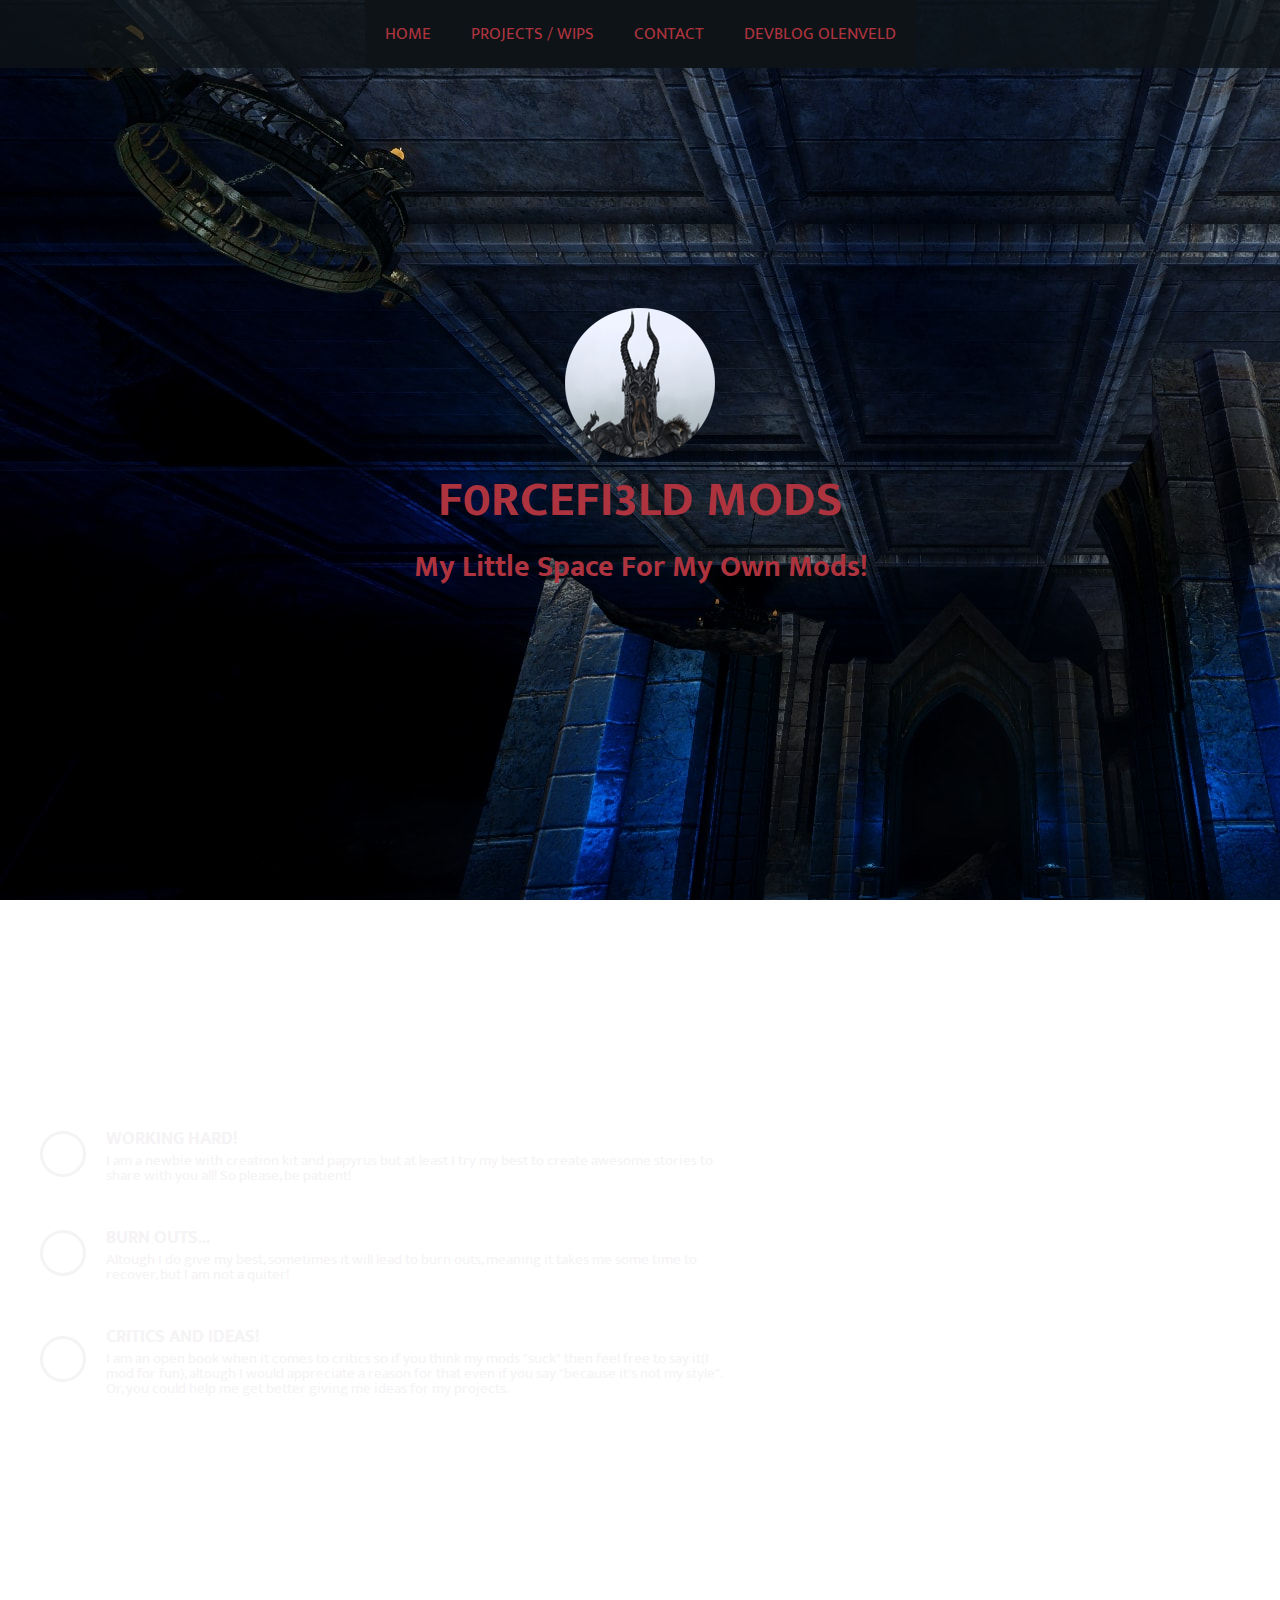
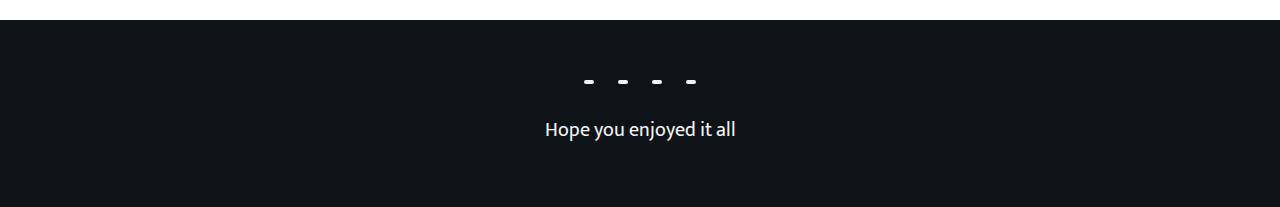
<file: index.html>
<html lang="">

<head>
    <meta charset="utf-8">
    <meta name="viewport" content="width=device-width, initial-sacle=1.0">
    <meta http-equiv="Cache-control" max-age=60, must-revalidate>
    <title>F0RCEFI3LD MODS</title>
    <link rel="stylesheet" href="main.css">
    <link href="https://fonts.googleapis.com/css?family=Mukta+Mahee" rel="stylesheet">
    <link rel="stylesheet" href="https://use.fontawesome.com/releases/v5.0.13/css/all.css" integrity="sha384-DNOHZ68U8hZfKXOrtjWvjxusGo9WQnrNx2sqG0tfsghAvtVlRW3tvkXWZh58N9jp"
        crossorigin="anonymous">
        
</head>

<body>
    <!--header-->
    <header>
        <nav>
            <div class="nav-container">
                <img src="images/logo.png" alt="img">
                <div class="btn">
                    <div class="bar"></div>
                    <div class="bar"></div>
                    <div class="bar"></div>
                </div>
            </div>
            <ul>
                <li>
                    <a href="index.html">Home</a>
                </li>
                <li>
                    <a href="projects.html">Projects / WIPs</a>
                </li>
                <li>
                    <a href="Contact.html">Contact</a>
                </li>
                <li>
                    <a href="devblog.html">Devblog Olenveld</a>
                </li>
            </ul>
        </nav>
        <div class="banner">
            <div class="banner-center">
                <img src="images/logo.png" alt="img">
                <h1>F0RCEFI3LD MODS
                </h1>
                <h3>My little space for my own mods!</h3>
            </div>
        </div>
    </header>
    <!--endofheader-->
    <!--newbiwspeech-->
    <section class="services">
        <div class="services-center">
            <article class="service">
                <div class="service-icon">
                    <i class="fas fa-wrench"></i>
                </div>
                <div class="service-text">
                    <h3>Working Hard!</h3>
                    <p>I am a newbie with creation kit and papyrus but at least I try my best to create awesome stories to share
                        with you all! So please, be patient!</p>
                </div>
            </article>
            <article class="service">
                <div class="service-icon">
                    <i class="fas fa-battery-quarter"></i>
                </div>
                <div class="service-text">
                    <h3>Burn outs...</h3>
                    <p>Altough I do give my best, sometimes it will lead to burn outs, meaning it takes me some time to recover,
                        but I am not a quiter!
                    </p>
                </div>
            </article>
            <article class="service">
                <div class="service-icon">
                    <i class="fas fa-book-open"></i>
                </div>
                <div class="service-text">
                    <h3>Critics and ideas!</h3>
                    <p>I am an open book when it comes to critics so if you think my mods "suck" then feel free to say it(I
                        mod for fun), altough I would appreciate a reason for that even if you say "because it's not my style".
                        Or, you could help me get better giving me ideas for my projects.
                    </p>
                </div>
            </article>
        </div>
    </section>
    <footer>
        <div class="footer-icons">
            <a href="https://www.facebook.com/Forcefield117/">
                <i class="fab fa-facebook-square"></i>
            </a>
            <a href="https://steamcommunity.com/id/masterchiefproductions117">
                <i class="fab fa-steam"></i>
            </a>
            <a href="https://discord.gg/M2Hz5v8">
                <i class="fab fa-discord"></i>
            </a>
            <a href="https://www.youtube.com/channel/UCUiCtJPguerD8n7hWMm43DQ?view_as=subscriber">
                <i class="fab fa-youtube"></i>
            </a>
        </div>
        <p>Hope you enjoyed it all</p>

    </footer>
    <!--newbiespeechend-->
    <script src="https://ajax.googleapis.com/ajax/libs/jquery/3.3.1/jquery.min.js"></script>
    <script src="js.js"></script>
</body>

</html>
</file>
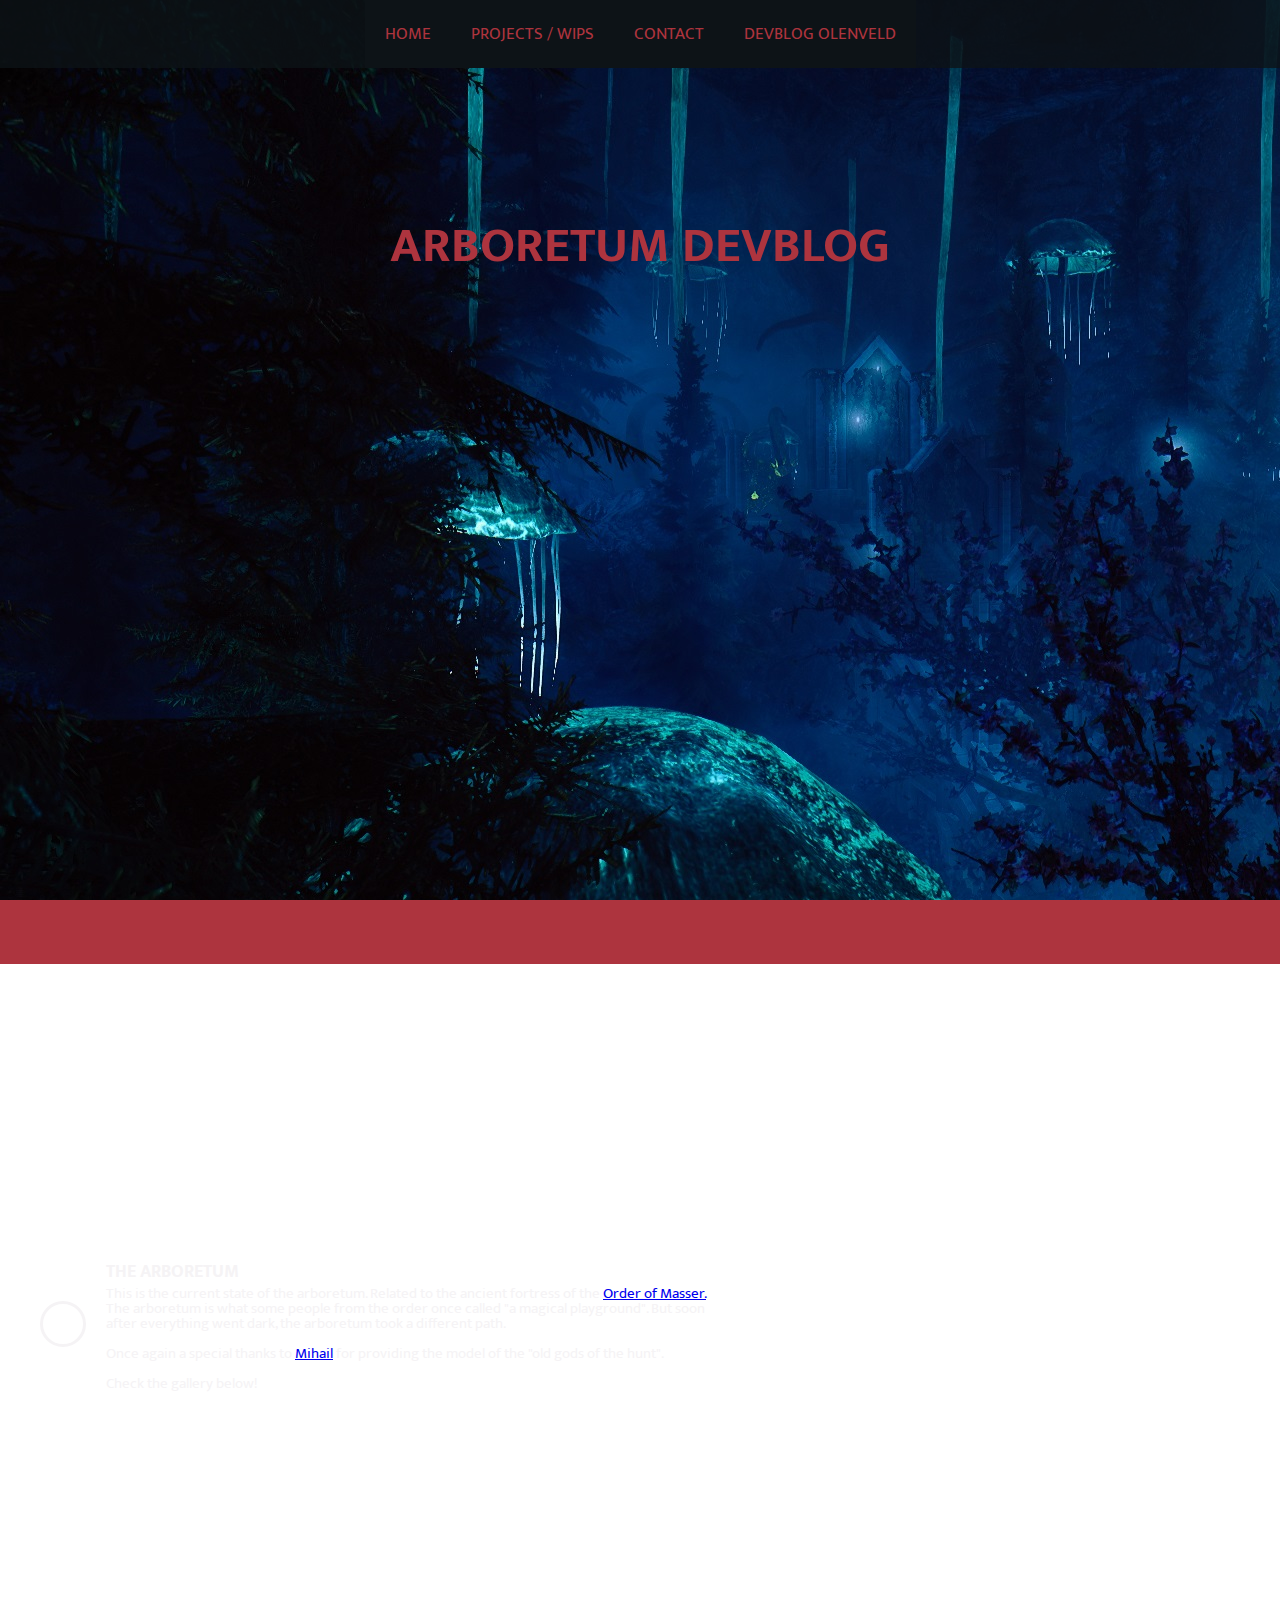
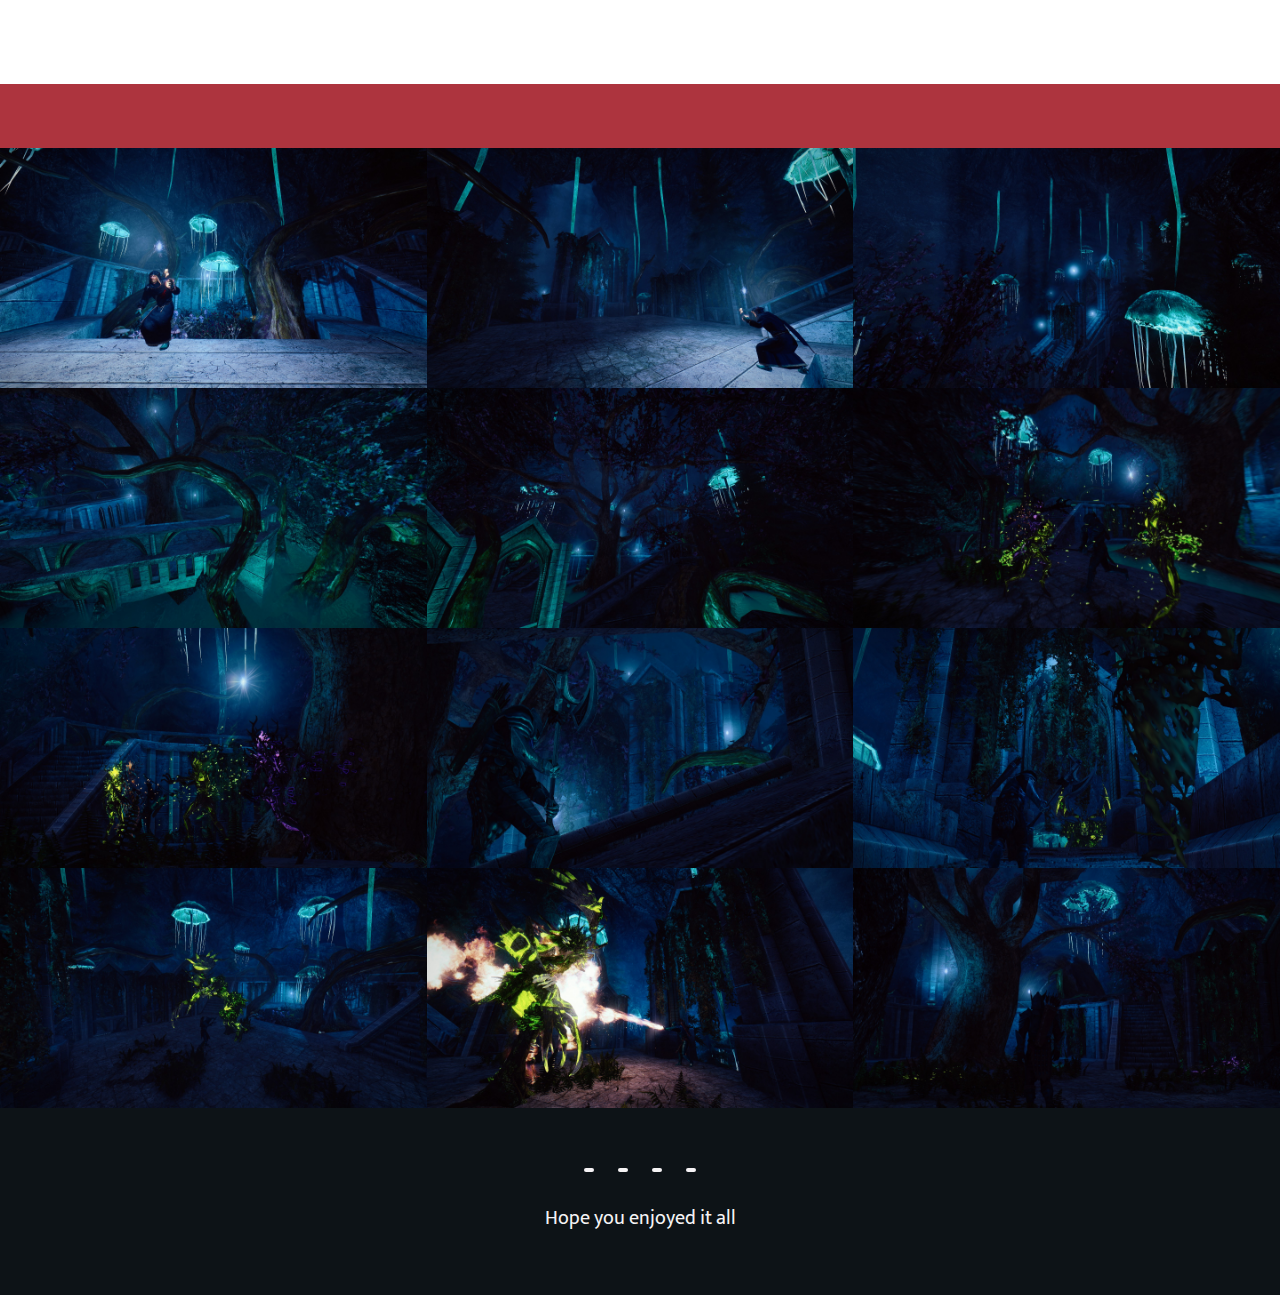
<file: arboretum.html>
<html lang="">

<head>
    <meta charset="utf-8">
    <meta name="viewport" content="width=device-width, initial-sacle=1.0">
    <meta http-equiv="Cache-control" max-age=60, must-revalidate>
    <title>F0RCEFI3LD MODS</title>
    <link rel="stylesheet" href="main.css">
    <link href="https://fonts.googleapis.com/css?family=Mukta+Mahee" rel="stylesheet">
    <link rel="stylesheet" href="https://use.fontawesome.com/releases/v5.0.13/css/all.css" integrity="sha384-DNOHZ68U8hZfKXOrtjWvjxusGo9WQnrNx2sqG0tfsghAvtVlRW3tvkXWZh58N9jp"
        crossorigin="anonymous">
</head>

<body>
    <!--header-->
    <header style="background:url(images/arboretum.jpg)">
        <nav>
            <div class="nav-container">
                <img src="images/logo.png" alt="img">
                <div class="btn">
                    <div class="bar"></div>
                    <div class="bar"></div>
                    <div class="bar"></div>
                </div>
            </div>
            <ul>
                <li>
                    <a href="index.html">Home</a>
                </li>
                <li>
                    <a href="projects.html">Projects / WIPs</a>
                </li>
                <li>
                    <a href="Contact.html">Contact</a>
                </li>
                <li>
                    <a href="devblog.html">Devblog Olenveld</a>
                </li>
            </ul>
        </nav>
        <div class="banner2" >
            <div class="banner-center">
                <h1>ARBORETUM DEVBLOG</h1>
            </div>
        </div>
    </header>
    <!--endofheader-->
    <div class="title2">
        <div class="title-underline">
        </div>
    </div>
    <section class="servicesProjects" style="background: url(images/arboretumtext.jpg)center/cover fixed no-repeat;">
        <div class="services-center">
            <article class="service">
                <div class="service-icon">
                    <i class="fas fa-book-open"></i>
                </div>
                <div class="service-text">
                    <h3>The Arboretum</h3>
                    <p>
                        This is the current state of the arboretum.
                        Related to the ancient fortress of the <a href="#">Order of Masser.</a>
                        The arboretum is what some people from the order once called "a magical playground".
                        But soon after everything went dark, the arboretum took a different path.
                        <br>
                        <br>
                        Once again a special thanks to <a href="https://www.nexusmods.com/skyrim/users/37834630">Mihail</a>
                        for providing the model of the "old gods of the hunt".
                        <br>
                        <br>
                        Check the gallery below!
                    </p>
                </div>
            </article>
        </div>
    </section>
    <section class="projects">
            <!--title-->
            <div class="title2">
                <div class="title-underline">
                </div>
            </div>
            <!--endtitle-->
            <div class="projects-center">
                <article class="project">
                    <img class="myImg" src="images/arboretum/1.jpg" alt="">
                </article>
                <article class="project">
                    <img class="myImg" src="images/arboretum/2.jpg" alt="">
                </article>
                <article class="project">
                    <img class="myImg" src="images/arboretum/3.jpg" alt="">
                </article>
                <article class="project">
                    <img class="myImg" src="images/arboretum/4.jpg" alt="">
                </article>
                <article class="project">
                    <img class="myImg" src="images/arboretum/5.jpg" alt="">
                </article>
                <article class="project">
                    <img class="myImg" src="images/arboretum/6.jpg" alt="">
                </article>
                <article class="project">
                    <img class="myImg" src="images/arboretum/7.jpg" alt="">
                </article>
                <article class="project">
                    <img class="myImg" src="images/arboretum/8.jpg" alt="">
                </article>
                <article class="project">
                    <img class="myImg" src="images/arboretum/9.jpg" alt="">
                </article>
                <article class="project">
                    <img class="myImg" src="images/arboretum/10.jpg" alt="">
                </article>
                <article class="project">
                    <img class="myImg" src="images/arboretum/11.jpg" alt="">
                </article>
                <article class="project">
                    <img class="myImg" src="images/arboretum/12.jpg" alt="">
                </article>
            </div>
        </section>
        <!-- The Modal -->
        <div id="myModal" class="modal">
    
            <!-- The Close Button -->
            <span class="close" onclick="document.getElementById('myModal').style.display='none'">&times;</span>
    
            <!-- Modal Content (The Image) -->
            <img class="modal-content" id="img01">
    
            <!-- Modal Caption (Image Text) -->
            <div id="caption"></div>
        </div>
        <!--endmodal-->
    <!--footer-->
    <footer>
        <div class="footer-icons">
            <a href="https://www.facebook.com/Forcefield117/">
                <i class="fab fa-facebook-square"></i>
            </a>
            <a href="https://steamcommunity.com/id/masterchiefproductions117">
                <i class="fab fa-steam"></i>
            </a>
            <a href="https://discord.gg/M2Hz5v8">
                <i class="fab fa-discord"></i>
            </a>
            <a href="https://www.youtube.com/channel/UCUiCtJPguerD8n7hWMm43DQ?view_as=subscriber">
                <i class="fab fa-youtube"></i>
            </a>
        </div>
        <p>Hope you enjoyed it all</p>

    </footer>
    <!--endfooter-->
    <!--endofnewbispeech-->
    <script src="https://ajax.googleapis.com/ajax/libs/jquery/3.3.1/jquery.min.js"></script>
    <script src="js.js"></script>
</body>

</html>
</file>
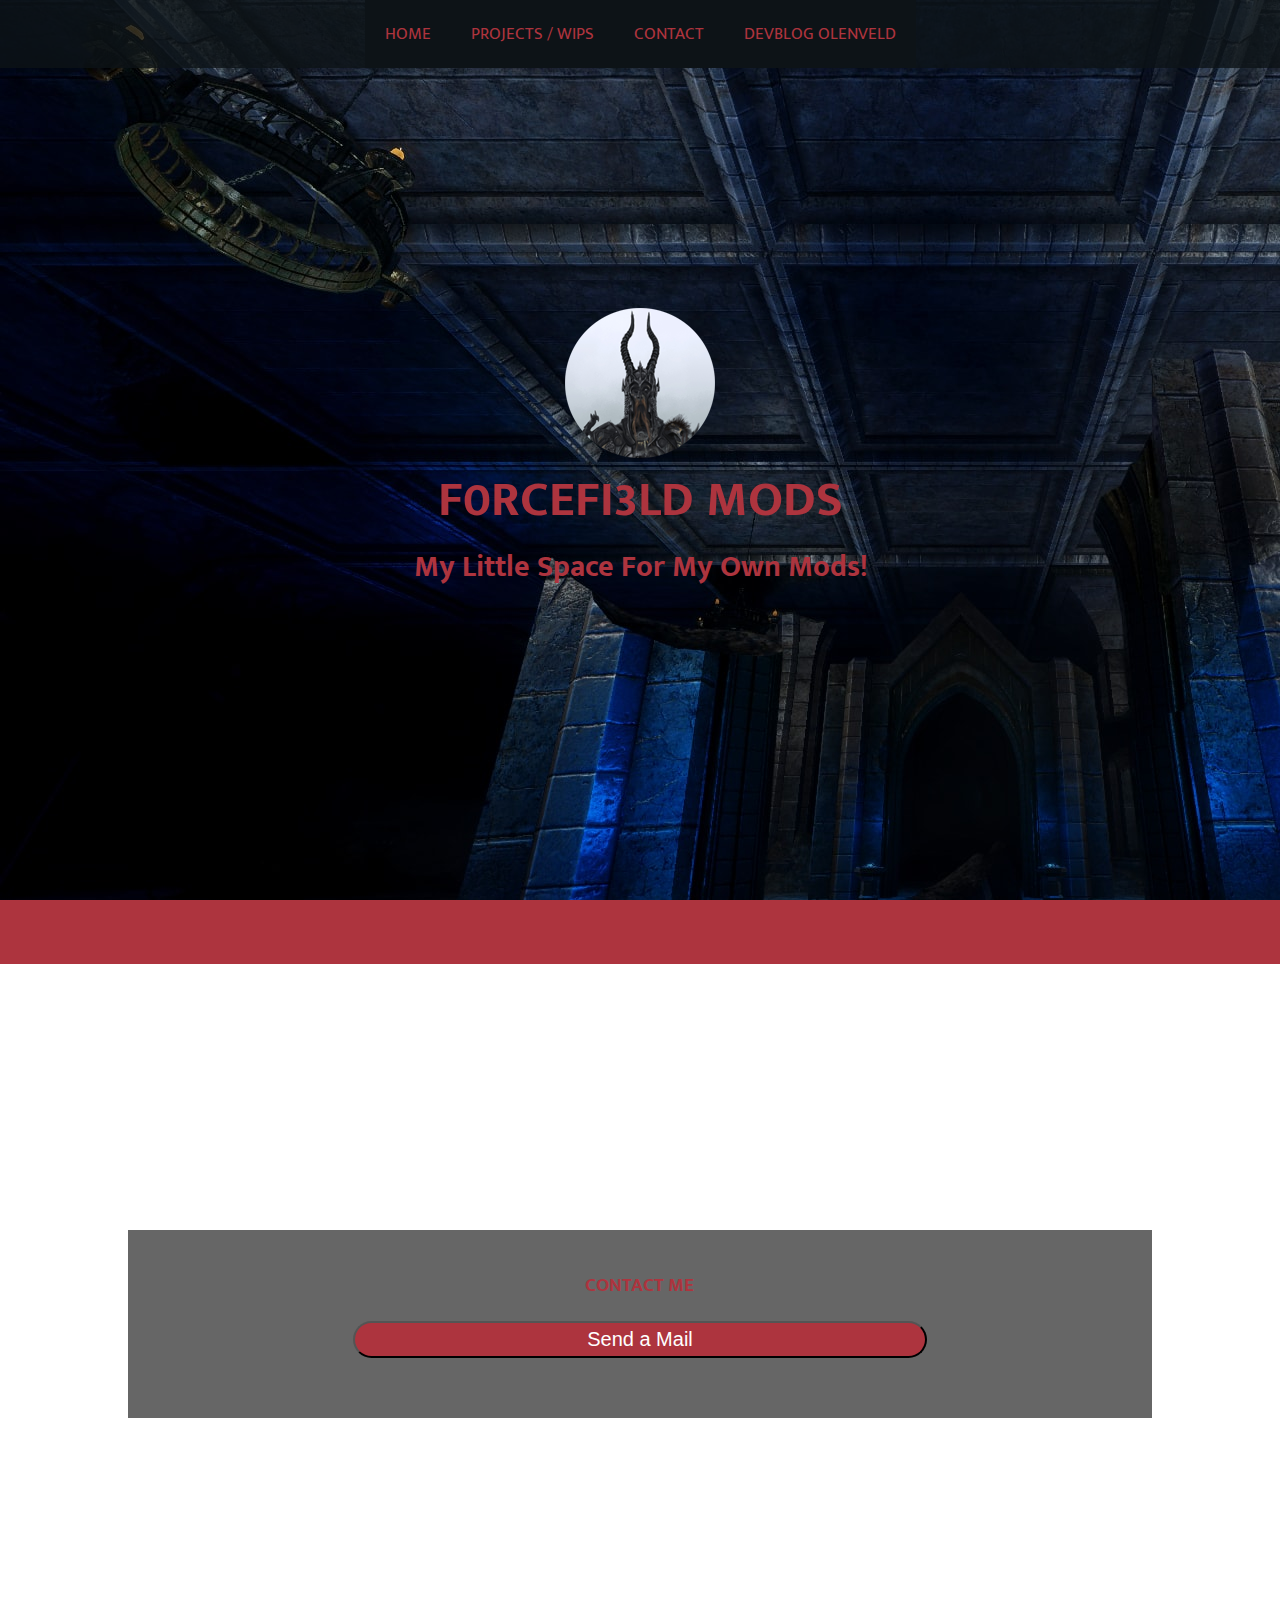
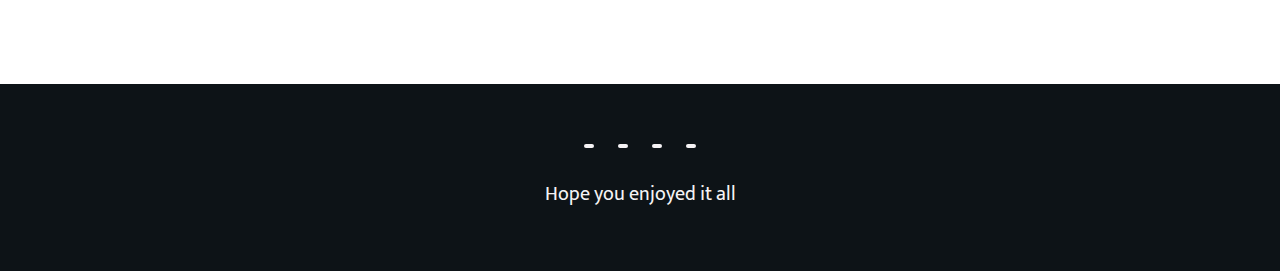
<file: Contact.html>
<html lang="">

<head>
    <meta charset="utf-8">
    <meta name="viewport" content="width=device-width, initial-sacle=1.0">
    <title>F0RCEFI3LD MODS</title>
    <link rel="stylesheet" href="main.css">
    <link href="https://fonts.googleapis.com/css?family=Mukta+Mahee" rel="stylesheet">
    <link rel="stylesheet" href="https://use.fontawesome.com/releases/v5.0.13/css/all.css" integrity="sha384-DNOHZ68U8hZfKXOrtjWvjxusGo9WQnrNx2sqG0tfsghAvtVlRW3tvkXWZh58N9jp"
        crossorigin="anonymous">

</head>

<body>
    <!--header-->
    <header>
        <nav>
            <div class="nav-container">
                <img src="images/logo.png" alt="img">
                <div class="btn">
                    <div class="bar"></div>
                    <div class="bar"></div>
                    <div class="bar"></div>
                </div>
            </div>
            <ul>
                <li>
                    <a href="index.html">Home</a>
                </li>
                <li>
                    <a href="projects.html">Projects / WIPs</a>
                </li>
                <li>
                    <a href="Contact.html">Contact</a>
                </li>
                <li>
                    <a href="devblog.html">Devblog Olenveld</a>
                </li>
            </ul>
        </nav>
        <div class="banner">
            <div class="banner-center">
                <img src="images/logo.png" alt="img">
                <h1>F0RCEFI3LD MODS
                </h1>
                <h3>My little space for my own mods!</h3>
                <!--  <div class="banner-icons">
                    <a href="">
                        <i class="fab fa-facebook-f"></i>
                    </a>
                </div> -->
            </div>
        </div>
    </header>
    <!--endofheader-->
    <div class="title2">
        <div class="title-underline">
        </div>
    </div>
    <!--newbiwspeech-->
    <section class="contact">
        <article class="contact-card">
            <form method="POST" action="https://formspree.io/masterchiefproductions117@gmail.com">
                <h3>Contact me</h3>
                <button type="reset" class="form-btn"><a class="emailsend" href="mailto:masterchiefproductions117@gmail.com?Subject=About Olenveld..." target="_top">Send a Mail</a></button>
            </form>
        </article>
    </section>
    <!--footer-->
    <footer>
        <div class="footer-icons">
            <a href="https://www.facebook.com/Forcefield117/">
                <i class="fab fa-facebook-square"></i>
            </a>
            <a href="https://steamcommunity.com/id/masterchiefproductions117">
                <i class="fab fa-steam"></i>
            </a>
            <a href="https://discord.gg/M2Hz5v8">
                <i class="fab fa-discord"></i>
            </a>
            <a href="https://www.youtube.com/channel/UCUiCtJPguerD8n7hWMm43DQ?view_as=subscriber">
                <i class="fab fa-youtube"></i>
            </a>
        </div>
        <p>Hope you enjoyed it all</p>

    </footer>
    <!--endfooter-->
    <!--endofnewbispeech-->
    <script src="https://ajax.googleapis.com/ajax/libs/jquery/3.3.1/jquery.min.js"></script>
    <script src="js.js"></script>
</body>

</html>
</file>
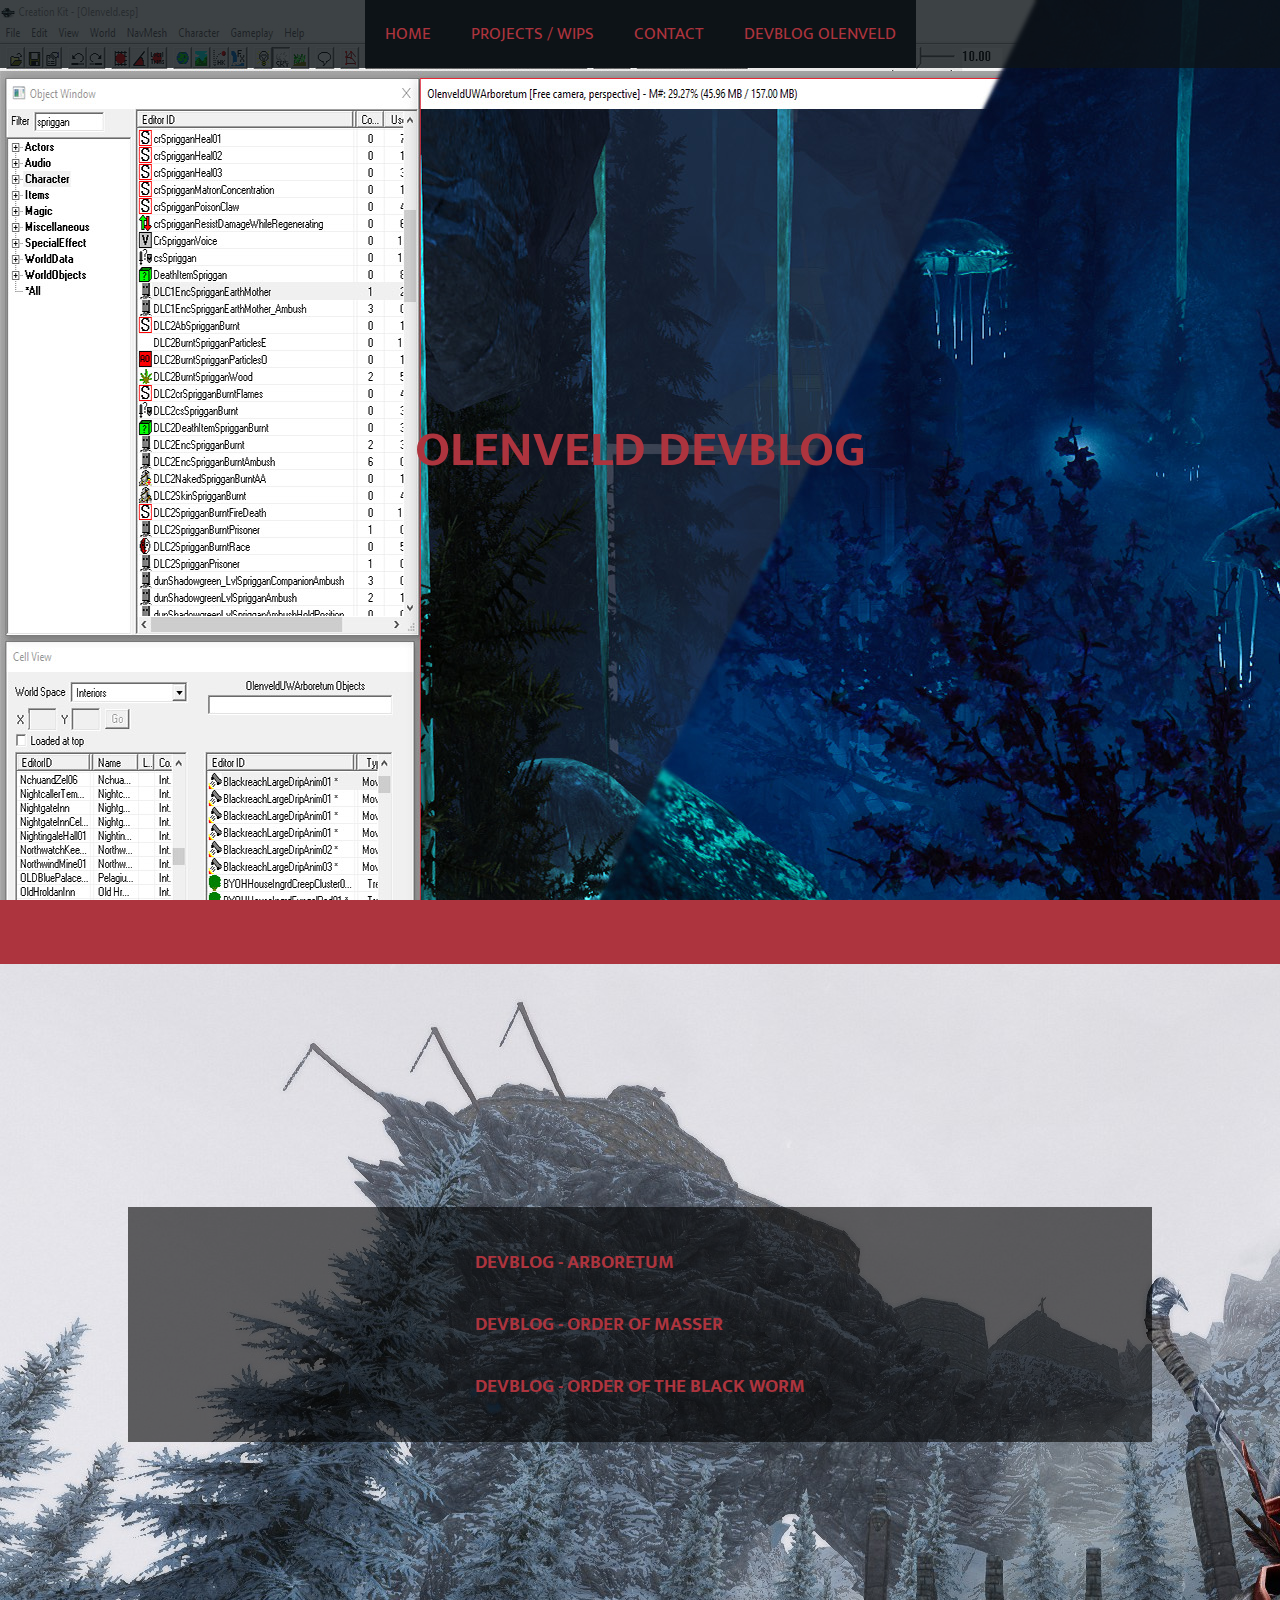
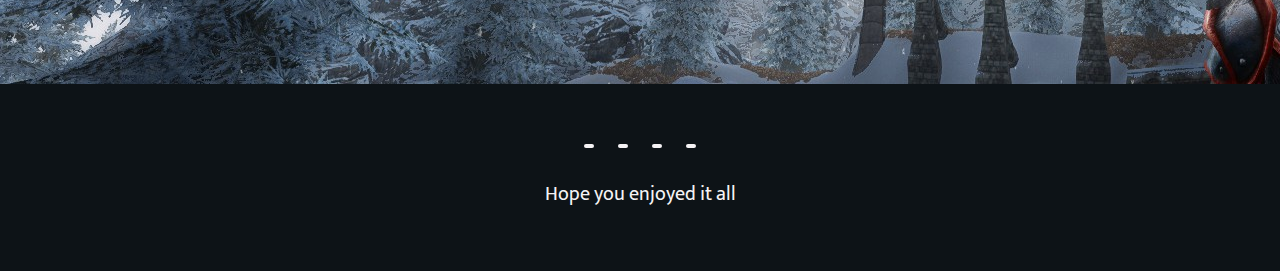
<file: devblog.html>
<html lang="">

<head>
    <meta charset="utf-8">
    <meta name="viewport" content="width=device-width, initial-sacle=1.0">
    <meta http-equiv="Cache-control" max-age=60, must-revalidate>
    <title>F0RCEFI3LD MODS</title>
    <link rel="stylesheet" href="main.css">
    <link href="https://fonts.googleapis.com/css?family=Mukta+Mahee" rel="stylesheet">
    <link rel="stylesheet" href="https://use.fontawesome.com/releases/v5.0.13/css/all.css" integrity="sha384-DNOHZ68U8hZfKXOrtjWvjxusGo9WQnrNx2sqG0tfsghAvtVlRW3tvkXWZh58N9jp"
        crossorigin="anonymous">

</head>

<body>
    <!--header-->
    <header style="background:url(images/Devblog.jpg)">
        <nav>
            <div class="nav-container">
                <img src="images/logo.png" alt="img">
                <div class="btn">
                    <div class="bar"></div>
                    <div class="bar"></div>
                    <div class="bar"></div>
                </div>
            </div>
            <ul>
                <li>
                    <a href="index.html">Home</a>
                </li>
                <li>
                    <a href="projects.html">Projects / WIPs</a>
                </li>
                <li>
                    <a href="Contact.html">Contact</a>
                </li>
                <li>
                    <a href="devblog.html">Devblog Olenveld</a>
                </li>
            </ul>
        </nav>
        <div class="banner">
            <div class="banner-center">
                <h1>OLENVELD DEVBLOG</h1>
            </div>
        </div>
    </header>
    <!--endofheader-->
    <div class="title2">
        <div class="title-underline">
        </div>
    </div>
    <!--newbiwspeech-->
    <section class="contact" style="background:url(images/devs.jpg)">
        <article class="contact-card">
         <h3><a href="arboretum.html" class="devs" >Devblog - Arboretum</a><br><br>
            <a href="OOM.html" class="devs" >Devblog - Order of Masser</a><br><br>
        <a href="OOTBW.html" class="devs">Devblog - Order of the Black Worm</a></h3>
        </article>
    </section>
    <!--footer-->
    <footer>
        <div class="footer-icons">
            <a href="https://www.facebook.com/Forcefield117/">
                <i class="fab fa-facebook-square"></i>
            </a>
            <a href="https://steamcommunity.com/id/masterchiefproductions117">
                <i class="fab fa-steam"></i>
            </a>
            <a href="https://discord.gg/M2Hz5v8">
                <i class="fab fa-discord"></i>
            </a>
            <a href="https://www.youtube.com/channel/UCUiCtJPguerD8n7hWMm43DQ?view_as=subscriber">
                <i class="fab fa-youtube"></i>
            </a>
        </div>
        <p>Hope you enjoyed it all</p>

    </footer>
    <!--endfooter-->
    <!--endofnewbispeech-->
    <script src="https://ajax.googleapis.com/ajax/libs/jquery/3.3.1/jquery.min.js"></script>
    <script src="js.js"></script>
</body>

</html>
</file>
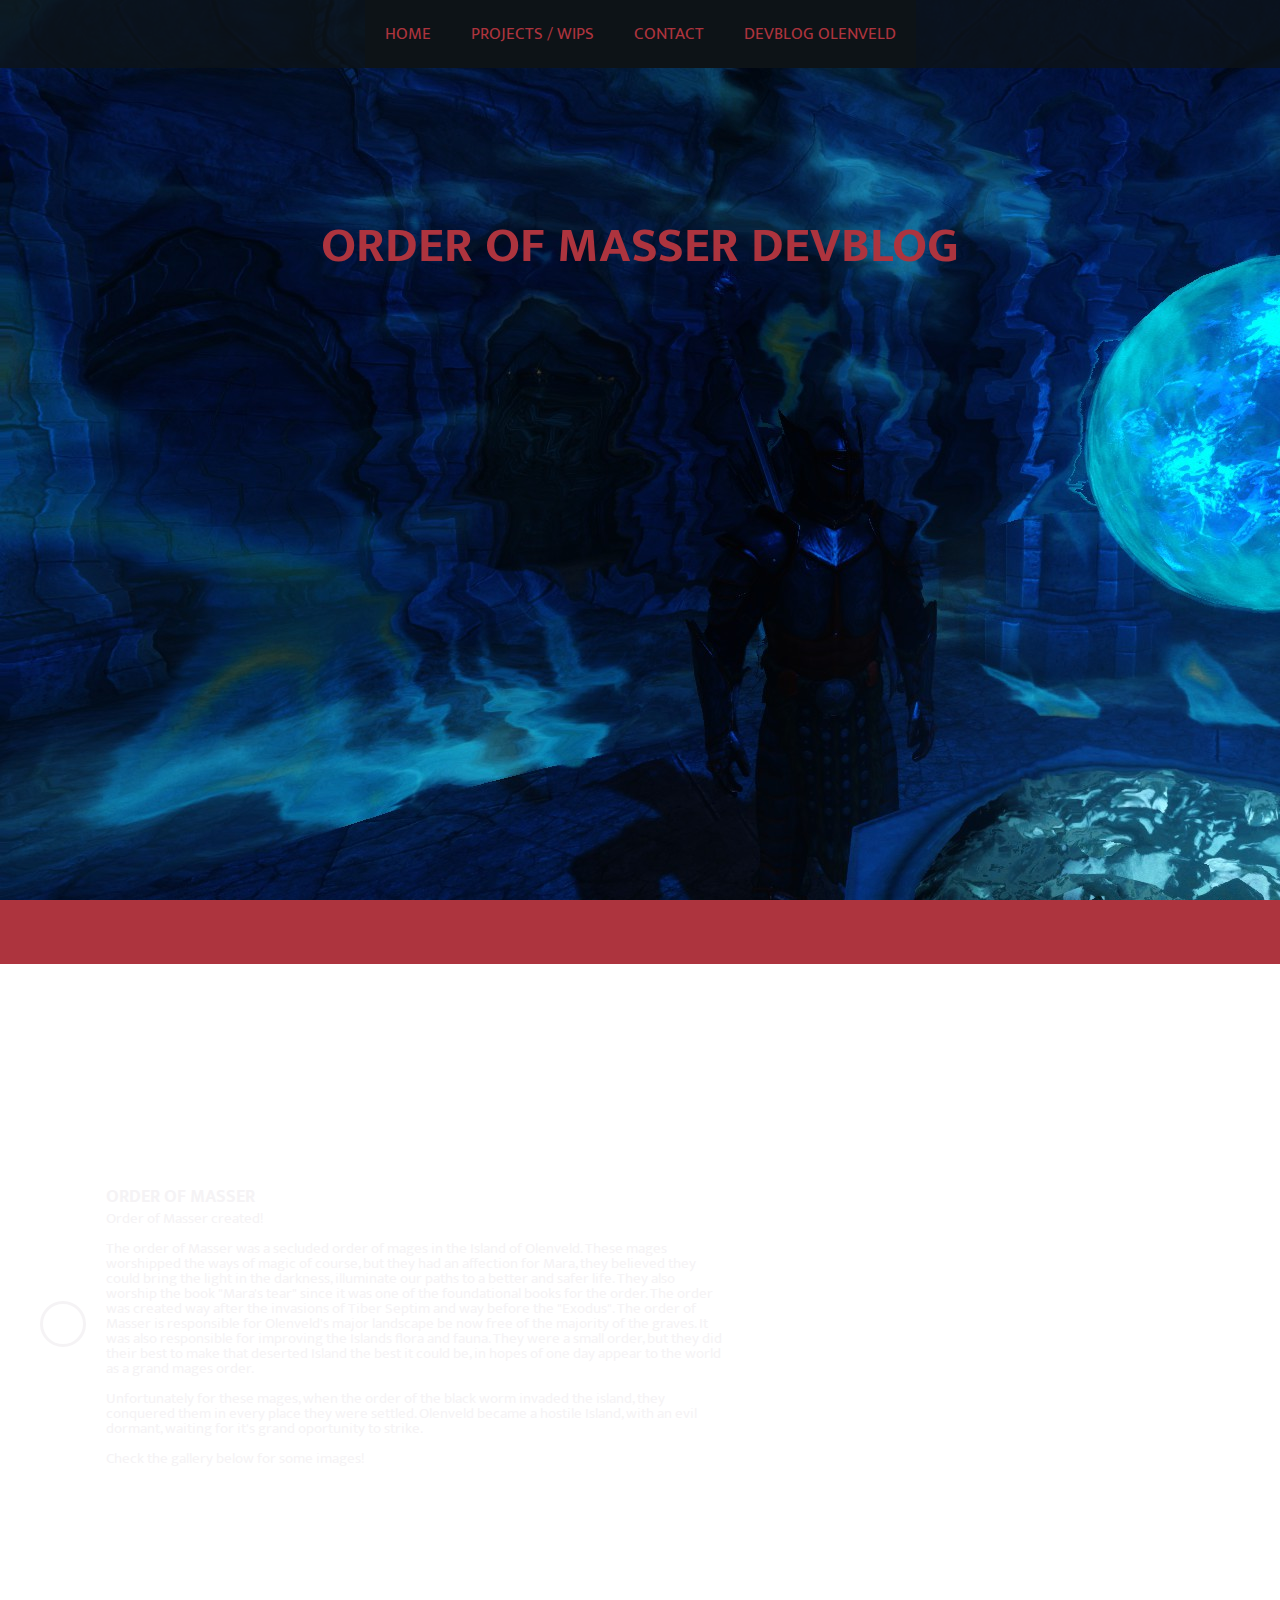
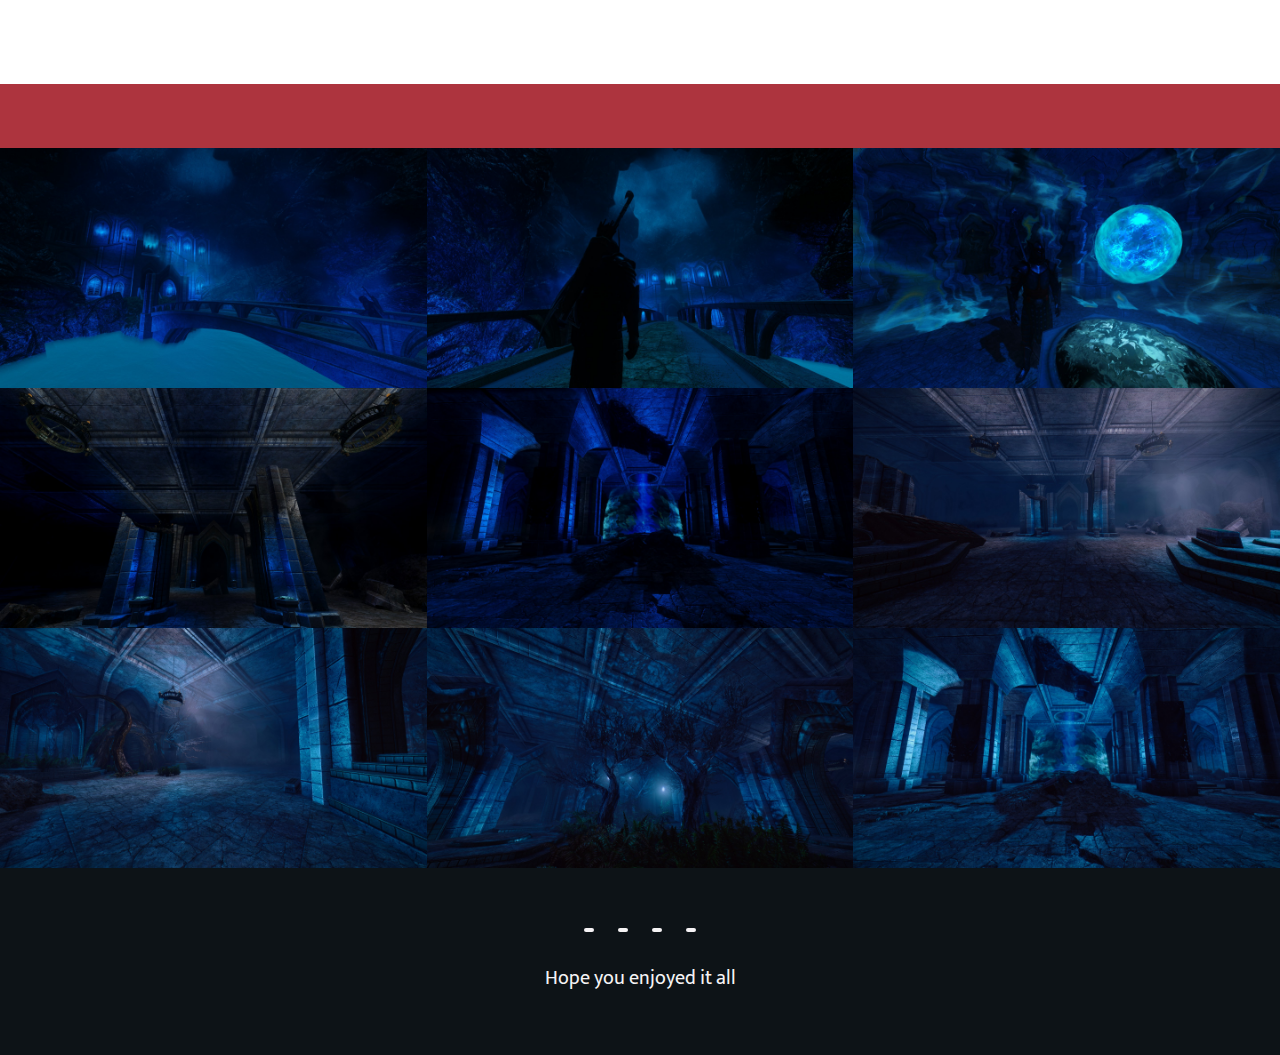
<file: OOM.html>
<html lang="">

<head>
    <meta charset="utf-8">
    <meta name="viewport" content="width=device-width, initial-sacle=1.0">
    <meta http-equiv="Cache-control" max-age=60, must-revalidate>
    <title>F0RCEFI3LD MODS</title>
    <link rel="stylesheet" href="main.css">
    <link href="https://fonts.googleapis.com/css?family=Mukta+Mahee" rel="stylesheet">
    <link rel="stylesheet" href="https://use.fontawesome.com/releases/v5.0.13/css/all.css" integrity="sha384-DNOHZ68U8hZfKXOrtjWvjxusGo9WQnrNx2sqG0tfsghAvtVlRW3tvkXWZh58N9jp"
        crossorigin="anonymous">
</head>

<body>
    <!--header-->
    <header style="background:url(images/OOM/3.jpg)">
        <nav>
            <div class="nav-container">
                <img src="images/logo.png" alt="img">
                <div class="btn">
                    <div class="bar"></div>
                    <div class="bar"></div>
                    <div class="bar"></div>
                </div>
            </div>
            <ul>
                <li>
                    <a href="index.html">Home</a>
                </li>
                <li>
                    <a href="projects.html">Projects / WIPs</a>
                </li>
                <li>
                    <a href="Contact.html">Contact</a>
                </li>
                <li>
                    <a href="devblog.html">Devblog Olenveld</a>
                </li>
            </ul>
        </nav>
        <div class="banner2" >
            <div class="banner-center">
                <h1>ORDER OF MASSER DEVBLOG</h1>
            </div>
        </div>
    </header>
    <!--endofheader-->
    <div class="title2">
        <div class="title-underline">
        </div>
    </div>
    <section class="servicesProjects" style="background: url(images/OOM/OOM.jpg)center/cover fixed no-repeat;">
        <div class="services-center">
            <article class="service">
                <div class="service-icon">
                    <i class="fas fa-book-open"></i>
                </div>
                <div class="service-text">
                    <h3>Order of Masser</h3>
                    <p>
                        Order of Masser created!
                        <br>
                        <br>
                        The order of Masser was a secluded order of mages in the Island of Olenveld.
                        These mages worshipped the ways of magic of course, but they had an affection for Mara,
                        they believed they could bring the light in the darkness, illuminate our paths to a better and safer life. 
                        They also worship the book "Mara's tear" since it was one of the foundational books for the order.
                        The order was created way after the invasions of Tiber Septim and way before the "Exodus".
                        The order of Masser is responsible for Olenveld's major landscape be now free of the majority of the graves. It was 
                        also responsible for improving the Islands flora and fauna.
                        They were a small order, but they did their best to make that deserted Island the best it could be, in hopes of one day 
                        appear to the world as a grand mages order.
                        <br>
                        <br>
                        Unfortunately for these mages, when the order of the black worm invaded the island, they conquered them in every place they were settled.
                        Olenveld became a hostile Island, with an evil dormant, waiting for it's grand oportunity to strike.
                        <br>
                        <br>
                        Check the gallery below for some images!
                    </p>
                </div>
            </article>
        </div>
    </section>
    <section class="projects">
            <!--title-->
            <div class="title2">
                <div class="title-underline">
                </div>
            </div>
            <!--endtitle-->
            <div class="projects-center">
                <article class="project">
                    <img class="myImg" src="images/OOM/1.jpg" alt="">
                </article>
                <article class="project">
                    <img class="myImg" src="images/OOM/2.jpg" alt="">
                </article>
                <article class="project">
                    <img class="myImg" src="images/OOM/3.jpg" alt="">
                </article>
                <article class="project">
                    <img class="myImg" src="images/OOM/4.jpg" alt="">
                </article>
                <article class="project">
                    <img class="myImg" src="images/OOM/5.jpg" alt="">
                </article>
                <article class="project">
                    <img class="myImg" src="images/OOM/6.jpg" alt="">
                </article>
                <article class="project">
                    <img class="myImg" src="images/OOM/7.jpg" alt="">
                </article>
                <article class="project">
                    <img class="myImg" src="images/OOM/8.jpg" alt="">
                </article>
                <article class="project">
                    <img class="myImg" src="images/OOM/9.jpg" alt="">
                </article>
            </div>
        </section>
        <!-- The Modal -->
        <div id="myModal" class="modal">
    
            <!-- The Close Button -->
            <span class="close" onclick="document.getElementById('myModal').style.display='none'">&times;</span>
    
            <!-- Modal Content (The Image) -->
            <img class="modal-content" id="img01">
    
            <!-- Modal Caption (Image Text) -->
            <div id="caption"></div>
        </div>
        <!--endmodal-->
    <!--footer-->
    <footer>
        <div class="footer-icons">
            <a href="https://www.facebook.com/Forcefield117/">
                <i class="fab fa-facebook-square"></i>
            </a>
            <a href="https://steamcommunity.com/id/masterchiefproductions117">
                <i class="fab fa-steam"></i>
            </a>
            <a href="https://discord.gg/M2Hz5v8">
                <i class="fab fa-discord"></i>
            </a>
            <a href="https://www.youtube.com/channel/UCUiCtJPguerD8n7hWMm43DQ?view_as=subscriber">
                <i class="fab fa-youtube"></i>
            </a>
        </div>
        <p>Hope you enjoyed it all</p>

    </footer>
    <!--endfooter-->
    <!--endofnewbispeech-->
    <script src="https://ajax.googleapis.com/ajax/libs/jquery/3.3.1/jquery.min.js"></script>
    <script src="js.js"></script>
</body>

</html>
</file>
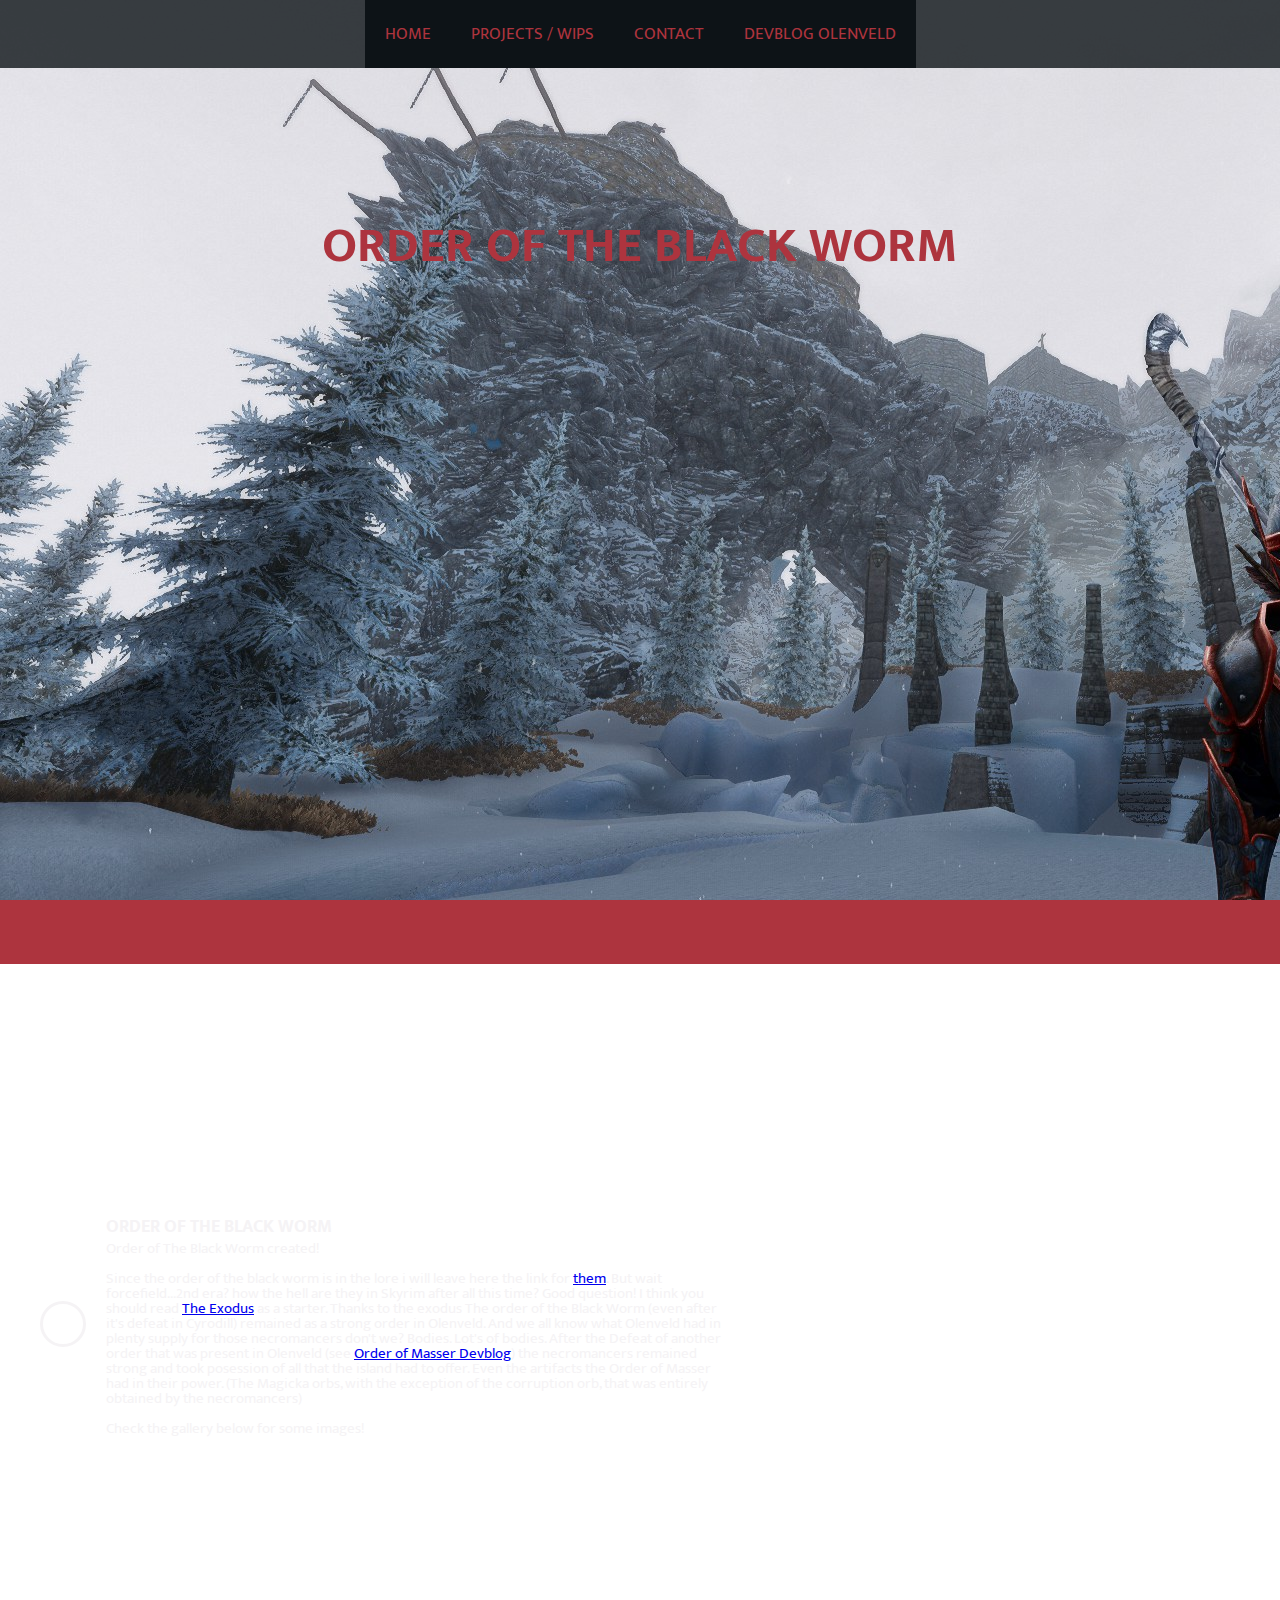
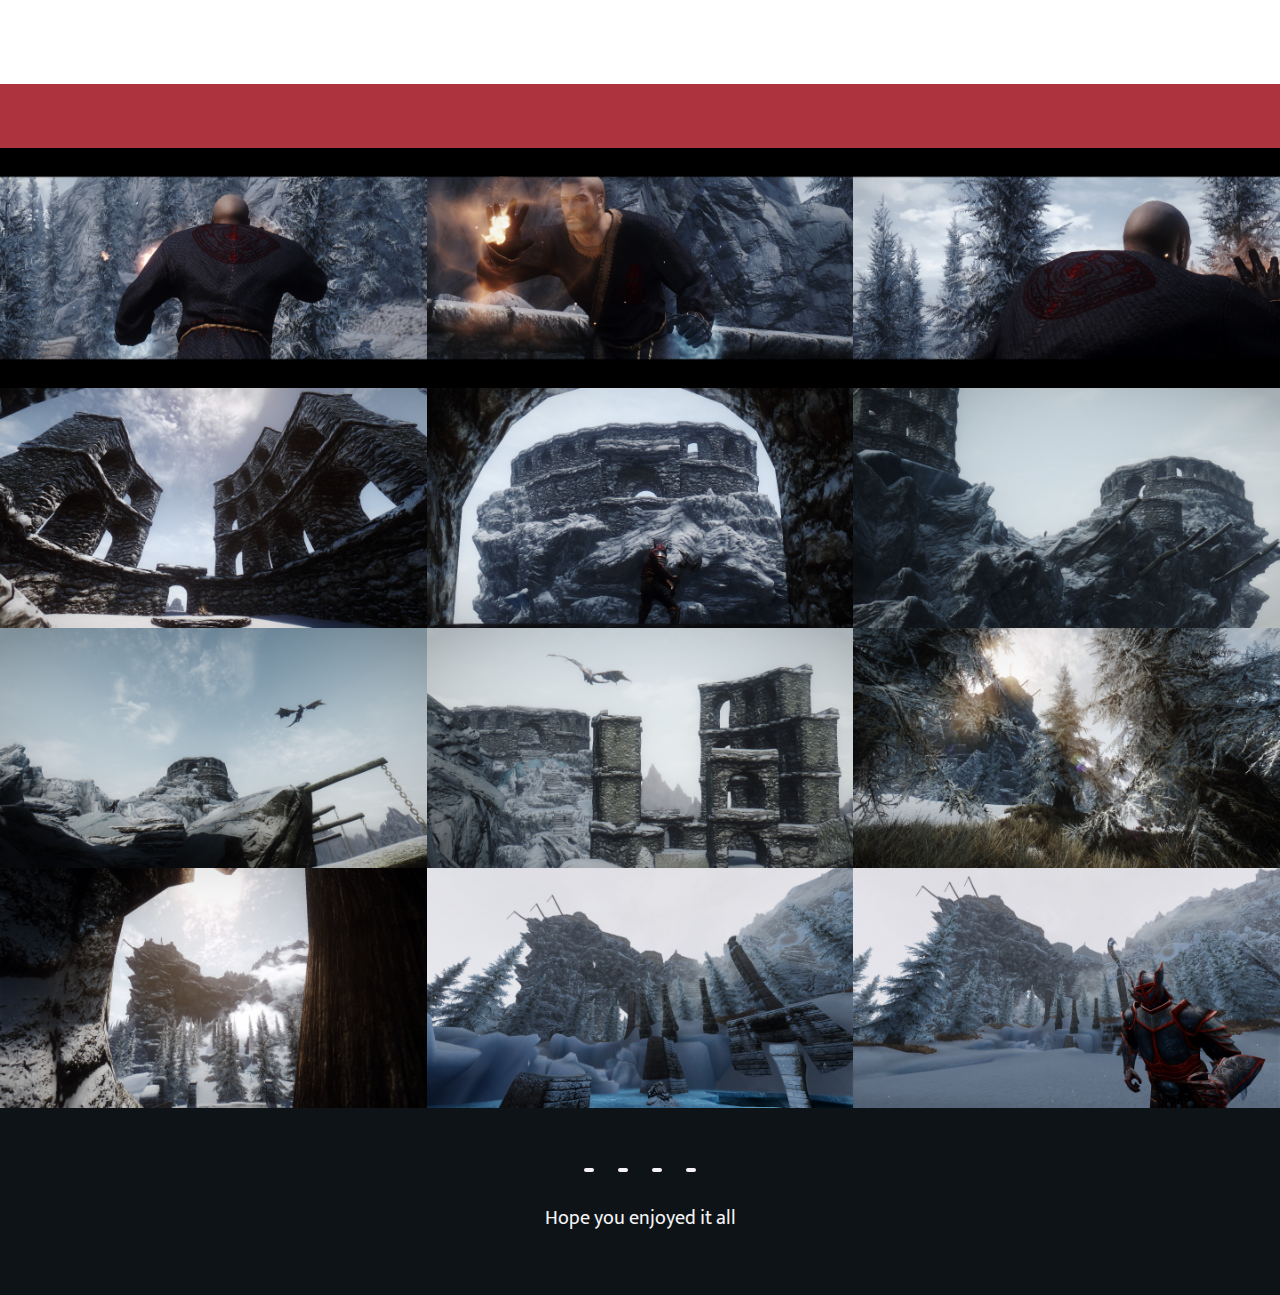
<file: OOTBW.html>
<html lang="">

<head>
    <meta charset="utf-8">
    <meta name="viewport" content="width=device-width, initial-sacle=1.0">
    <meta http-equiv="Cache-control" max-age=60, must-revalidate>
    <title>F0RCEFI3LD MODS</title>
    <link rel="stylesheet" href="main.css">
    <link href="https://fonts.googleapis.com/css?family=Mukta+Mahee" rel="stylesheet">
    <link rel="stylesheet" href="https://use.fontawesome.com/releases/v5.0.13/css/all.css" integrity="sha384-DNOHZ68U8hZfKXOrtjWvjxusGo9WQnrNx2sqG0tfsghAvtVlRW3tvkXWZh58N9jp"
        crossorigin="anonymous">
</head>

<body>
    <!--header-->
    <header style="background:url(images/OOTBW/OOTBWfort.jpg)">
        <nav>
            <div class="nav-container">
                <img src="images/logo.png" alt="img">
                <div class="btn">
                    <div class="bar"></div>
                    <div class="bar"></div>
                    <div class="bar"></div>
                </div>
            </div>
            <ul>
                <li>
                    <a href="index.html">Home</a>
                </li>
                <li>
                    <a href="projects.html">Projects / WIPs</a>
                </li>
                <li>
                    <a href="Contact.html">Contact</a>
                </li>
                <li>
                    <a href="devblog.html">Devblog Olenveld</a>
                </li>
            </ul>
        </nav>
        <div class="banner2" >
            <div class="banner-center">
                <h1>ORDER OF THE BLACK WORM</h1>
            </div>
        </div>
    </header>
    <!--endofheader-->
    <div class="title2">
        <div class="title-underline">
        </div>
    </div>
    <section class="servicesProjects" style="background: url(images/OOTBW/OOTBWfaction.jpg)center/cover fixed no-repeat;">
        <div class="services-center">
            <article class="service">
                <div class="service-icon">
                    <i class="fas fa-book-open"></i>
                </div>
                <div class="service-text">
                    <h3>Order of The Black Worm</h3>
                    <p>
                        Order of The Black Worm created!
                        <br>
                        <br>
                        Since the order of the black worm is in the lore i will leave here the link for <a href="http://elderscrolls.wikia.com/wiki/Order_of_the_Black_Worm">them</a>.
                        But wait forcefield...2nd era? how the hell are they in Skyrim after all this time?
                        Good question! I think you should read <a href="http://elderscrolls.wikia.com/wiki/The_Exodus">The Exodus</a> as a starter.
                        Thanks to the exodus The order of the Black Worm (even after it's defeat in Cyrodill) remained as a strong order in Olenveld.
                        And we all know what Olenveld had in plenty supply for those necromancers don't we? Bodies. Lot's of bodies. After the Defeat of another
                        order that was present in Olenveld (see <a href="OOM.html">Order of Masser Devblog</a>) the necromancers remained strong and took posession of all that the island
                        had to offer.
                        Even the artifacts the Order of Masser had in their power.
                        (The Magicka orbs, with the exception of the corruption orb, that was entirely obtained by the necromancers)
                        <br>
                        <br>
                        Check the gallery below for some images!
                    </p>
                </div>
            </article>
        </div>
    </section>
    <section class="projects">
            <!--title-->
            <div class="title2">
                <div class="title-underline">
                </div>
            </div>
            <!--endtitle-->
            <div class="projects-center">
                <article class="project">
                    <img class="myImg" src="images/OOTBW/2.jpg" alt="">
                </article>
                <article class="project">
                    <img class="myImg" src="images/OOTBW/3.jpg" alt="">
                </article>
                <article class="project">
                    <img class="myImg" src="images/OOTBW/4.jpg" alt="">
                </article>
                <article class="project">
                    <img class="myImg" src="images/OOTBW/5.jpg" alt="">
                </article>
                <article class="project">
                    <img class="myImg" src="images/OOTBW/7.jpg" alt="">
                </article>
                <article class="project">
                    <img class="myImg" src="images/OOTBW/8.jpg" alt="">
                </article>
                <article class="project">
                    <img class="myImg" src="images/OOTBW/9.jpg" alt="">
                </article>
                <article class="project">
                    <img class="myImg" src="images/OOTBW/10.jpg" alt="">
                </article>
                <article class="project">
                    <img class="myImg" src="images/OOTBW/11.jpg" alt="">
                </article>
                <article class="project">
                        <img class="myImg" src="images/OOTBW/12.jpg" alt="">
                    </article>
                    <article class="project">
                            <img class="myImg" src="images/OOTBW/13.jpg" alt="">
                        </article>
                        <article class="project">
                                <img class="myImg" src="images/OOTBW/OOTBWfort.jpg" alt="">
                            </article>
                    </div>
        </section>
        <!-- The Modal -->
        <div id="myModal" class="modal">
    
            <!-- The Close Button -->
            <span class="close" onclick="document.getElementById('myModal').style.display='none'">&times;</span>
    
            <!-- Modal Content (The Image) -->
            <img class="modal-content" id="img01">
    
            <!-- Modal Caption (Image Text) -->
            <div id="caption"></div>
        </div>
        <!--endmodal-->
    <!--footer-->
    <footer>
        <div class="footer-icons">
            <a href="https://www.facebook.com/Forcefield117/">
                <i class="fab fa-facebook-square"></i>
            </a>
            <a href="https://steamcommunity.com/id/masterchiefproductions117">
                <i class="fab fa-steam"></i>
            </a>
            <a href="https://discord.gg/M2Hz5v8">
                <i class="fab fa-discord"></i>
            </a>
            <a href="https://www.youtube.com/channel/UCUiCtJPguerD8n7hWMm43DQ?view_as=subscriber">
                <i class="fab fa-youtube"></i>
            </a>
        </div>
        <p>Hope you enjoyed it all</p>

    </footer>
    <!--endfooter-->
    <!--endofnewbispeech-->
    <script src="https://ajax.googleapis.com/ajax/libs/jquery/3.3.1/jquery.min.js"></script>
    <script src="js.js"></script>
</body>

</html>
</file>
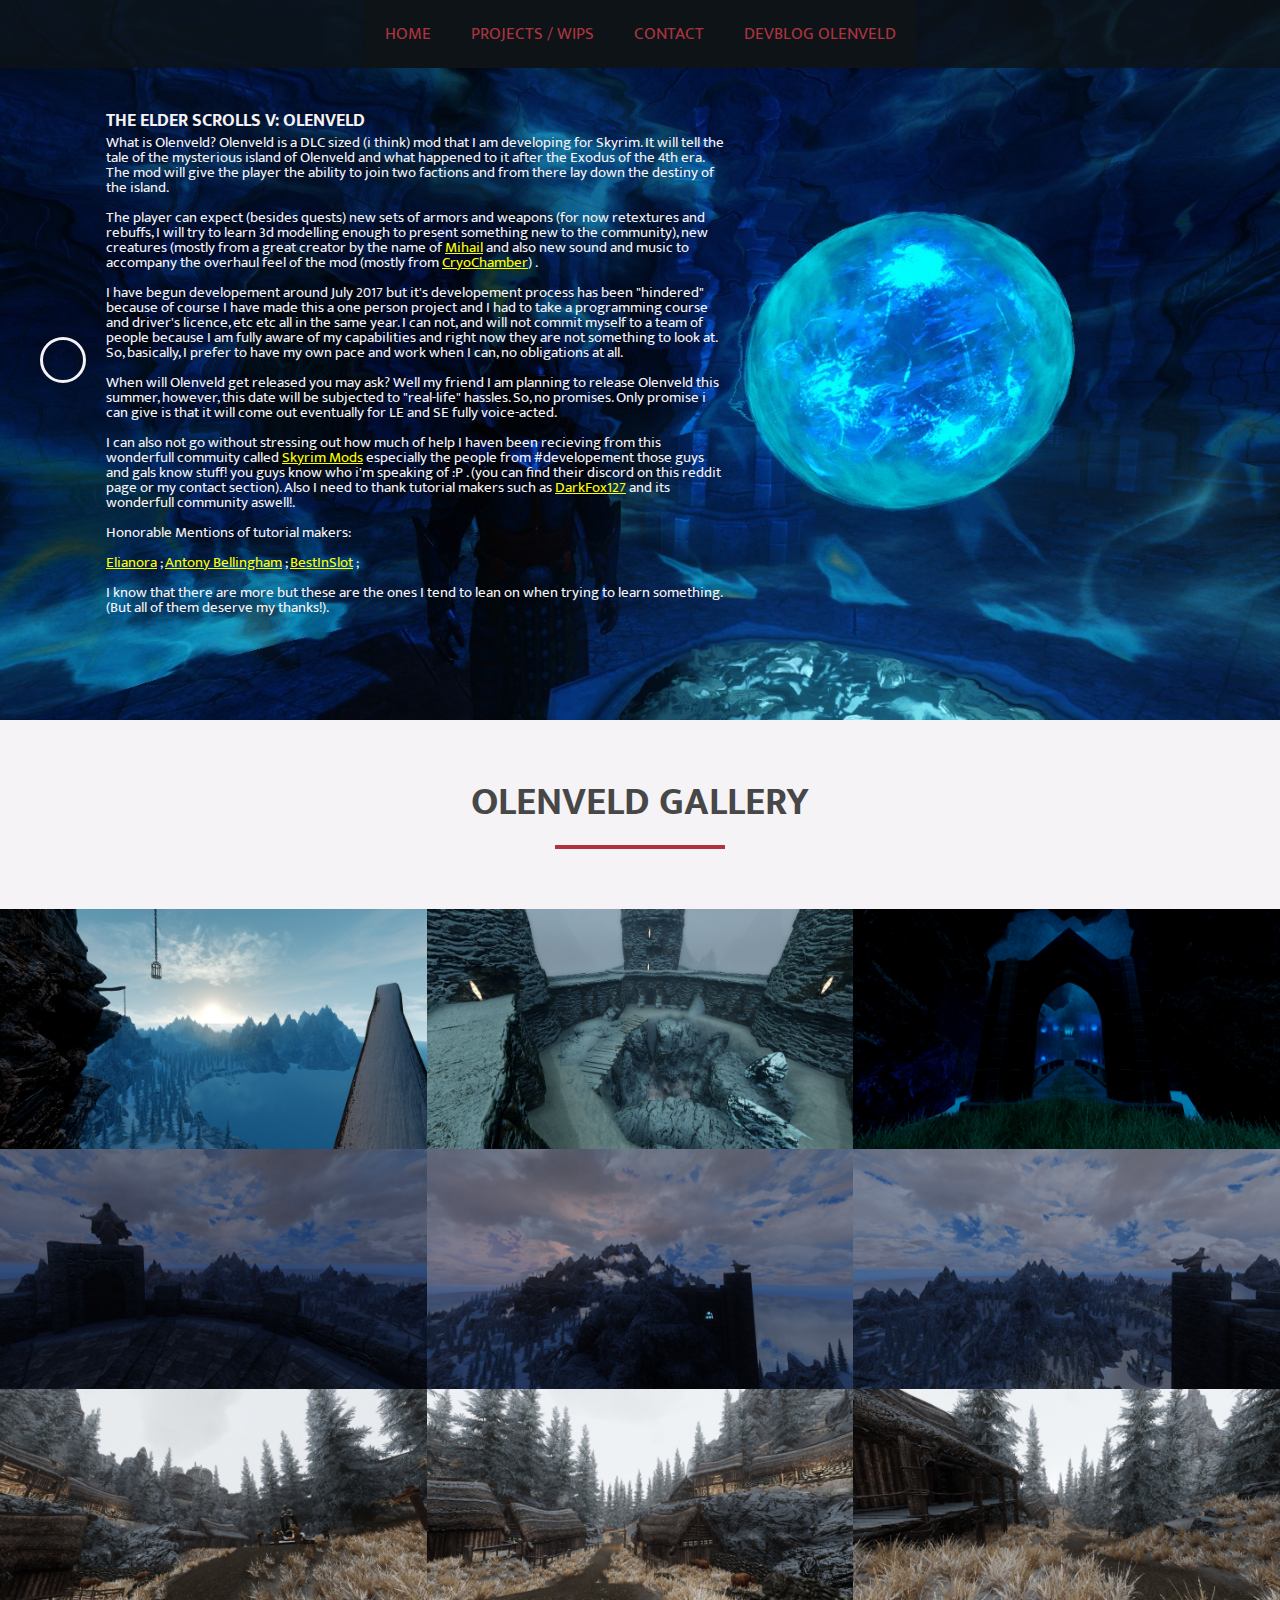
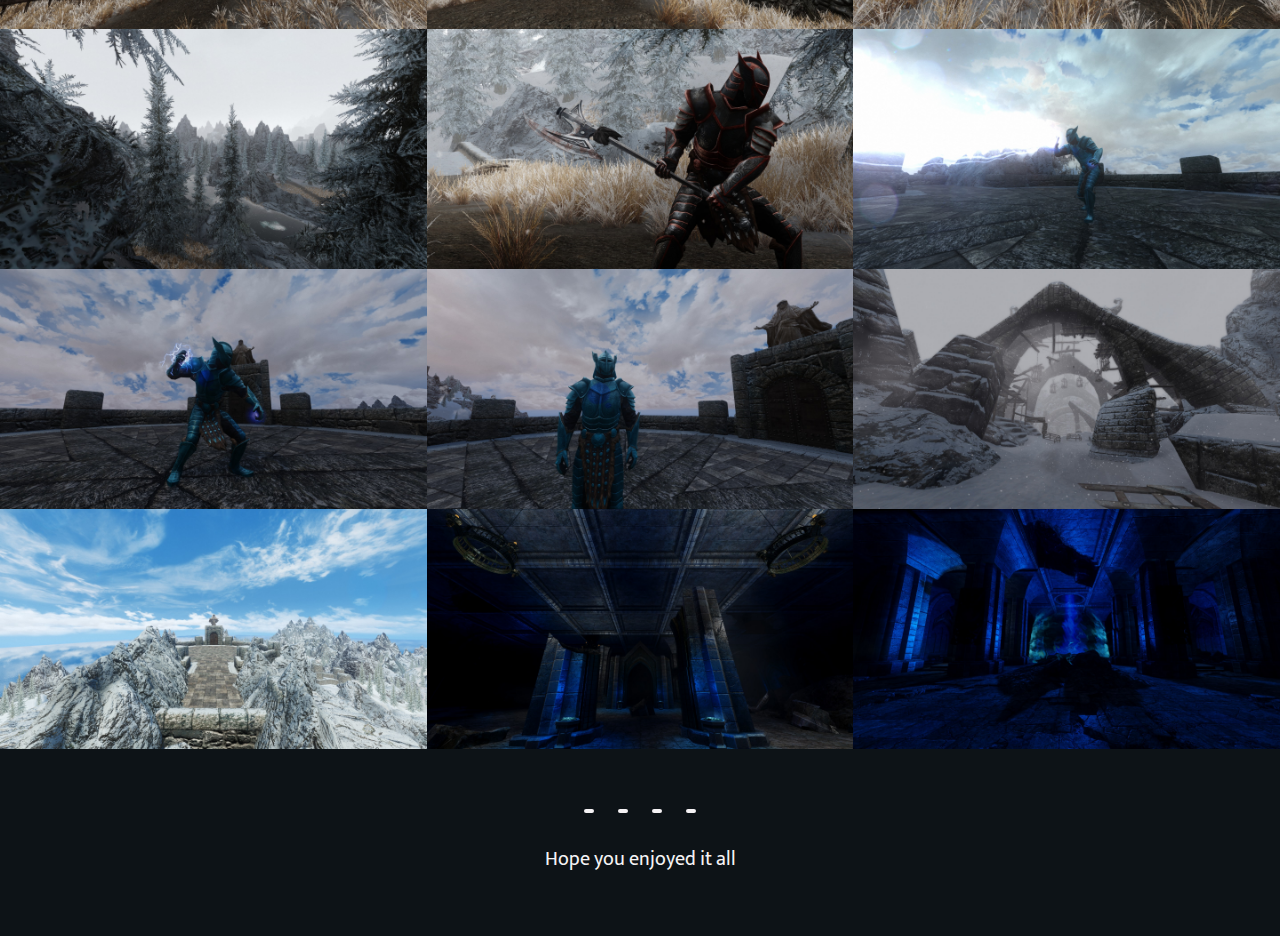
<file: projects.html>
<html lang="">

<head>
    <meta charset="utf-8">
    <meta name="viewport" content="width=device-width, initial-sacle=1.0">
    <title>F0RCEFI3LD MODS</title>
    <link rel="stylesheet" href="main.css">
    <link href="https://fonts.googleapis.com/css?family=Mukta+Mahee" rel="stylesheet">
    <link rel="stylesheet" href="https://use.fontawesome.com/releases/v5.0.13/css/all.css" integrity="sha384-DNOHZ68U8hZfKXOrtjWvjxusGo9WQnrNx2sqG0tfsghAvtVlRW3tvkXWZh58N9jp"
        crossorigin="anonymous">
    <script src="https://ajax.googleapis.com/ajax/libs/jquery/2.1.1/jquery.min.js"></script>
</head>

<body>
    <!--header-->
    <headerProjects style="background:url(images/OOM/3.jpg)">
        <nav>
            <div class="nav-container">
                <img src="images/logo.png" alt="img">
                <div class="btn">
                    <div class="bar"></div>
                    <div class="bar"></div>
                    <div class="bar"></div>
                </div>
            </div>
            <ul>
                <li>
                    <a href="index.html">Home</a>
                </li>
                <li>
                    <a href="projects.html">Projects / WIPs</a>
                </li>
                <li>
                    <a href="Contact.html">Contact</a>
                </li>
                <li>
                    <a href="devblog.html">Devblog Olenveld</a>
                </li>
            </ul>
        </nav>
    </headerProjects>
    <!--endofheader-->
    <!--newbiwspeech-->
    <section class="servicesProjects">
        <div class="services-center">
            <article class="service">
                <div class="service-icon">
                    <i class="fas fa-book-open"></i>
                </div>
                <div class="service-text">
                    <h3>The Elder Scrolls V: Olenveld</h3>
                    <p>What is Olenveld? Olenveld is a DLC sized (i think) mod that I am developing for Skyrim. It will tell
                        the tale of the mysterious island of Olenveld and what happened to it after the Exodus of the 4th
                        era. The mod will give the player the ability to join two factions and from there lay down the destiny
                        of the island.
                        <br>
                        <br> The player can expect (besides quests) new sets of armors and weapons (for now retextures and rebuffs,
                        I will try to learn 3d modelling enough to present something new to the community), new creatures
                        (mostly from a great creator by the name of
                        <a class="link" href="https://www.nexusmods.com/skyrim/users/37834630" alt="Mihail Mods">Mihail</a> and also new sound and music to accompany the overhaul feel of the mod (mostly from
                        <a class="link" href="https://www.youtube.com/channel/UCVHOgH4XEyYx-ZEaya1XqCQ">CryoChamber</a>) .
                        <br>
                        <br> I have begun developement around July 2017 but it's developement process has been "hindered" because
                        of course I have made this a one person project and I had to take a programming course and driver's
                        licence, etc etc all in the same year. I can not, and will not commit myself to a team of people
                        because I am fully aware of my capabilities and right now they are not something to look at. So,
                        basically, I prefer to have my own pace and work when I can, no obligations at all.
                        <br>
                        <br> When will Olenveld get released you may ask? Well my friend I am planning to release Olenveld this
                        summer, however, this date will be subjected to "real-life" hassles. So, no promises. Only promise
                        i can give is that it will come out eventually for LE and SE fully voice-acted.
                        <br>
                        <br> I can also not go without stressing out how much of help I haven been recieving from this wonderfull
                        commuity called
                        <a class="link" href="https://www.reddit.com/r/skyrimmods/">Skyrim Mods</a> especially the people from #developement those guys and gals know stuff! you guys
                        know who i'm speaking of :P . (you can find their discord on this reddit page or my contact section).
                        Also I need to thank tutorial makers such as
                        <a class="link" href="https://www.darkfox127.co.uk/">DarkFox127</a> and its wonderfull community aswell!.
                        <br>
                        <br> Honorable Mentions of tutorial makers:
                        <br>
                        <br>
                        <a class="link" href="https://www.youtube.com/channel/UCmCLBE0w4ucqm_ZgpAfPoFg">Elianora</a> ;
                        <a class="link" href="https://www.youtube.com/channel/UClUdwKMcw6enzmgiXP8tyGg">Antony Bellingham</a>
                        ;
                        <a class="link" href="https://www.youtube.com/channel/UCWB212HLA4MyZBpn0qlBpXA">BestInSlot</a> ;

                        <br>
                        <br> I know that there are more but these are the ones I tend to lean on when trying to learn something.
                        (But all of them deserve my thanks!).

                    </p>
                </div>
            </article>
        </div>
    </section>
    <!--newbiespeechend-->
    <!--PROJECTPHOTOS-->
    <section class="projects">
        <!--title-->
        <div class="title">
            <h2> Olenveld Gallery</h2>
            <div class="title-underline">
            </div>
        </div>
        <!--endtitle-->
        <div class="projects-center">
            <article class="project">
                <img class="myImg" src="images/1.jpg" alt="">
            </article>
            <article class="project">
                <img class="myImg" src="images/2.jpg" alt="">
            </article>
            <article class="project">
                <img class="myImg" src="images/3.jpg" alt="">
            </article>
            <article class="project">
                <img class="myImg" src="images/4.jpg" alt="">
            </article>
            <article class="project">
                <img class="myImg" src="images/5.jpg" alt="">
            </article>
            <article class="project">
                <img class="myImg" src="images/6.jpg" alt="">
            </article>
            <article class="project">
                <img class="myImg" src="images/7.jpg" alt="">
            </article>
            <article class="project">
                <img class="myImg" src="images/8.jpg" alt="">
            </article>
            <article class="project">
                <img class="myImg" src="images/9.jpg" alt="">
            </article>
            <article class="project">
                <img class="myImg" src="images/10.jpg" alt="">
            </article>
            <article class="project">
                <img class="myImg" src="images/11.jpg" alt="">
            </article>
            <article class="project">
                <img class="myImg" src="images/12.jpg" alt="">
            </article>
            <article class="project">
                <img class="myImg" src="images/13.jpg" alt="">
            </article>
            <article class="project">
                <img class="myImg" src="images/14.jpg" alt="">
            </article>
            <article class="project">
                <img class="myImg" src="images/16.jpg" alt="">
            </article>
            <article class="project">
                <img class="myImg" src="images/b1.jpg" alt="">
            </article>
            <article class="project">
                <img class="myImg" src="images/b2.jpg" alt="">
            </article>
            <article class="project">
                <img class="myImg" src="images/b3.jpg" alt="">
            </article>
        </div>
    </section>
    <!-- The Modal -->
    <div id="myModal" class="modal">

        <!-- The Close Button -->
        <span class="close" onclick="document.getElementById('myModal').style.display='none'">&times;</span>

        <!-- Modal Content (The Image) -->
        <img class="modal-content" id="img01">

        <!-- Modal Caption (Image Text) -->
        <div id="caption"></div>
    </div>
    <!--endmodal-->
    <footer>
        <div class="footer-icons">
            <a href="https://www.facebook.com/Forcefield117/">
                <i class="fab fa-facebook-square"></i>
            </a>
            <a href="https://steamcommunity.com/id/masterchiefproductions117">
                <i class="fab fa-steam"></i>
            </a>
            <a href="https://discord.gg/M2Hz5v8">
                <i class="fab fa-discord"></i>
            </a>
            <a href="https://www.youtube.com/channel/UCUiCtJPguerD8n7hWMm43DQ?view_as=subscriber">
                <i class="fab fa-youtube"></i>
            </a>
        </div>
        <p>Hope you enjoyed it all</p>

    </footer>
    <!--PROJECTPHOTOSEND-->
    <script src="https://ajax.googleapis.com/ajax/libs/jquery/3.3.1/jquery.min.js"></script>
    <script src="js.js"></script>
</body>

</html>
</file>
<file: main.css>
*{
    margin: 0;
    padding: 0;
}

.emailsend{
    text-decoration: none;
    color: white;
}

body{
    font-family: 'Mukta Mahee', sans-serif;
}

nav ul{
    list-style-type: none;
    display: none;
}

nav ul a{
    display: block;
    background:#0d1317;
    padding: 20px;
    font-size: 17px;
    text-decoration: none;
    text-transform: uppercase;
    color: #ad343e;}

nav ul a:hover{
    background: #474747;
    color: #e0e0ce;
    padding-left: 30px;
}

.nav-container img{
    width: 100px;
    align-self: center;
}

.nav-container{
    padding: 0 20px;
    background: #474747;
    border-bottom: 3px solid #ad343e;
    display: flex;
    justify-content: space-between;

}

.bar{
    width: 30px;
    height: 3px;
    margin: 7px;
    background: #ad343e;
}

.btn{
    padding: 2px;
    display: inline-block;
    border: 2px solid #ad343e;
    align-self: center;
}

header{
    min-height: 100vh;
    background: url(images/b2.jpg);
    max-width: 100%;
    height: auto;
    display: flex;
    flex-direction: column;
}


nav{
    flex: 0 0 auto;
}

.banner{
    flex: 1 0 auto;
    display: flex;
    justify-content: center;
    align-items: center;
    text-align: center;
}

.banner2{
    flex: 0.5 0 auto;
    display: flex;
    justify-content: center;
    align-items: center;
    text-align: center;
    z-index: 1;
}
.banner2 h1{
    font-size: 50px;
    text-transform: uppercase;
    color: #ad343e;
}

.banner h1{
    font-size: 50px;
    text-transform: uppercase;
    color: #ad343e;
}

.banner h3{
    text-transform: capitalize;
    font-size: 30px;
    color:  #ad343e;
}

.and{
    color: #f5f3f5;
}

.banner-icons{
    padding: 20px;
}

.banner-icons a{
    display: inline-block;
    font-size: 30px;
    background: #474747;
    padding: 5px 10px;
    margin: 0 10px;
    border-radius: 50%;
    color: #f5f3f5;
    transition: color 1s ease,transform 1s ease;
}

.banner-icons a:hover{
    color: #ad343e;
    transform: translateY(-10px);
}

nav{
    position: fixed;
    width: 100%;
    z-index: 10;
}

@media screen and (min-width:720px){
    .nav-container{
        display: none;
    }
    nav ul{
        display: flex!important;
        flex-wrap: wrap;
        justify-content: center;
        background:rgba(13,19,23,0.8);
    }

}

.link{
    color: yellow;
}


/***********************INFO***********************/

.services{
    min-height: 80vh;
    background: url(images/ckicon.jpg)center/cover fixed no-repeat;
    display: flex;
    align-items: center;
}

.servicesProjects{
    min-height: 80vh;
    background: url(images/OOM/3.jpg)center/cover fixed no-repeat;
    display: flex;
    align-items: center;
}

.service{
    color: #f5f3f5;
    display: flex;
    margin: 40px;

}

.service-icon{
    align-self: center;
    font-size: 60px;
    margin-right: 20px;
    border-radius: 50%;
    padding: 20px;
    border:3px solid #f5f3f5;
}

.service-text h3{
    text-transform: uppercase;
}

.service-text p{
    line-height: 1;
}

@media screen and (min-width: 480px) {
    .services-center{
        width: 90%;
        font-size: 12px;
    }
}

@media screen and (max-width: 320px)  {
    .services-center{
        width: 150%;
        font-size: 12px;
    }
    .service-icon{
        align-self: center;
        font-size: 20px;
        margin-right: 20px;
        border-radius: 50%;
        padding: 5px;
        border:3px solid #f5f3f5;
    }
}

@media screen and (max-width: 500px)  {
    .services-center{
        width: 150%;
        font-size: 12px;
    }
    .service-icon{
        align-self: center;
        font-size: 20px;
        margin-right: 20px;
        border-radius: 50%;
        padding: 5px;
        border:3px solid #f5f3f5;
    }
}

@media screen and (max-width: 380px)  {
    .services-center{
        width: 150%;
        font-size: 10px;
    }
    .service-icon{
        align-self: center;
        font-size: 10px;
        margin-right: 20px;
        border-radius: 50%;
        padding: 5px;
        border:3px solid #f5f3f5;
    }

}

@media screen and (max-width: 120px) {
    .services-center{
        width: 150%;
        font-size: 12px;
    }
    .service-icon{
        align-self: center;
        font-size: 20px;
        margin-right: 20px;
        border-radius: 50%;
        padding: 5px;
        border:3px solid #f5f3f5;
    }
}

@media screen and (min-width: 720px) {
    .services-center{
        width: 80%;
        font-size: 15px;
    }
}

@media screen and (min-width: 1024px) {
    .services-center{
        width: 60%;
    }
}


/****************PROJECTGALLERY*************/

.projects{
    padding: 0 0 0;
    background: #f5f3f5;
}

.title h2{
    font-size: 39px;
    text-align: center;
    text-transform: uppercase;
    color: #474747;
}

.title-underline{
    background: #ad343e;
    width: 170px;
    height: 4px;
    margin: 10px auto;
}

.title{
    padding: 50px 0;
}

.title2{
    padding: 20px 0;
    background: #ad343e;
}

.project{
    overflow: hidden;
}

.projects img{
    width: 100%;
    display: block;
    transition: transform 2s ease;
}

.projects img:hover{
    cursor: pointer;
    transform: scale(1.2);
}




@media screen and (min-width:480px){
    .projects-center{
        display: flex;
        flex-wrap: wrap;
    }
    .project{
        flex: 0 0 calc(50%)
    }
}

@media screen and (min-width:720px){
    .project{
        flex: 0 0 calc(33.333%)
    }
}

/************CONTACT*************/
.contact{
    min-height: 80vh;
    background: url(images/1.jpg)center/cover fixed no-repeat;
    display: flex;
    justify-content: center;
    align-items: center;
}

.contact-card{
    flex: 0 0 80%;
    background: rgba(0,0,0,0.6);
    padding: 40px 0;
    display: flex;
    justify-content: center;
    align-items: center;
}

form{
    flex: 0 0 60%;
    display: flex;
    flex-direction: column;
}

form input{
    margin: 10px 0;
}

form h3{
    text-align: center;
    text-transform: uppercase;
    color: #ad343e;
}

.devs{
    text-align: center;
    text-transform: uppercase;
    color: #ad343e;
    text-decoration: none;
    text-underline-position: none;
    font-family: 'Mukta Mahee', sans-serif;
}

form input,
form textarea{
    padding: 5px;
    border: 3px solid #ad343e;
}

input::placeholder,
textarea::placeholder{
    text-transform: uppercase;
    color: #0d1317;
}

.form-btn{
    margin: 20px;
    font-size: 20px;
    border-radius: 40px;
    padding: 5px;
    background: #ad343e;
    color: #f5f3f5;
    transition: color 0.5s ease, background 0.5s ease-in-out;
}


.form-btn:hover{
    color: #ad343e;
    background: #f5f3f5;
}

/***********FOOTER**********/

footer{
    background: #0d1317;
    padding: 60px 0;
    text-align: center;
}

.footer-icons a{
    display: inline-block;
    font-size: 30px;
    margin: 0 10px 20px 10px;
    padding: 2px 5px;
    border-radius: 5px;
    background: #f5f3f5;
    color: #0d1317; 
}

footer p{
    color: #f5f3f5;
    font-size: 20px;
}








/***************/

 /* Style the Image Used to Trigger the Modal */
 .myImg {
    cursor: pointer;
    transition: 0.3s;
}

.myImg:hover {opacity: 0.7;}

/* The Modal (background) */
.modal {
    display: none; /* Hidden by default */
    position: fixed; /* Stay in place */
    z-index: 1; /* Sit on top */
    padding-top: 100px; /* Location of the box */
    left: 0;
    top: 0;
    width: 100%; /* Full width */
    height: 100%; /* Full height */
    overflow: auto; /* Enable scroll if needed */
    background-color: rgb(0,0,0); /* Fallback color */
    background-color: rgba(0,0,0,0.9); /* Black w/ opacity */
}

/* Modal Content (Image) */
.modal-content {
    margin: auto;
    display: block;
    width: 80%;

}

/* Caption of Modal Image (Image Text) - Same Width as the Image */
#caption {
    margin: auto;
    display: block;
    width: 80%;
    max-width: 700px;
    text-align: center;
    color: #ccc;
    padding: 10px 0;
    height: 150px;
}

/* Add Animation - Zoom in the Modal */
.modal-content, #caption {
    -webkit-animation-name: zoom;
    -webkit-animation-duration: 0.6s;
    animation-name: zoom;
    animation-duration: 0.6s;
}

@-webkit-keyframes zoom {
    from {-webkit-transform:scale(0)}
    to {-webkit-transform:scale(1)}
}

@keyframes zoom {
    from {transform:scale(0)}
    to {transform:scale(1)}
}

/* The Close Button */
.close {
    position: absolute;
    margin-top: 2%;
    top: 15px;
    right: 35px;
    color: #f1f1f1;
    font-size: 40px;
    font-weight: bold;
    transition: 0.3s;
}

.close:hover,
.close:focus {
    color: #bbb;
    text-decoration: none;
    cursor: pointer;
}

/* 100% Image Width on Smaller Screens */
@media only screen and (max-width: 700px){
    .modal-content {
        width: 100%;
    }
}

/* 100% Image Width on Smaller Screens */
@media only screen and (max-width: 719px){
    .modal-content {
        width: 100%;
    }
    .close{
        position: absolute;
        margin-top: 15%;
        margin-left: 40%;
        color: #f1f1f1;
        font-size: 40px;
        font-weight: bold;
        transition: 0.3s;
    }
}

/* 100% Image Width on Smaller Screens */
@media only screen and (max-width: 300px){
    .modal-content {
        width: 100%;
    }
    .close{
        position: absolute;
        margin-top: 25%;
        margin-left: 40%;
        color: #f1f1f1;
        font-size: 40px;
        font-weight: bold;
        transition: 0.3s;
    }
}
</file>
